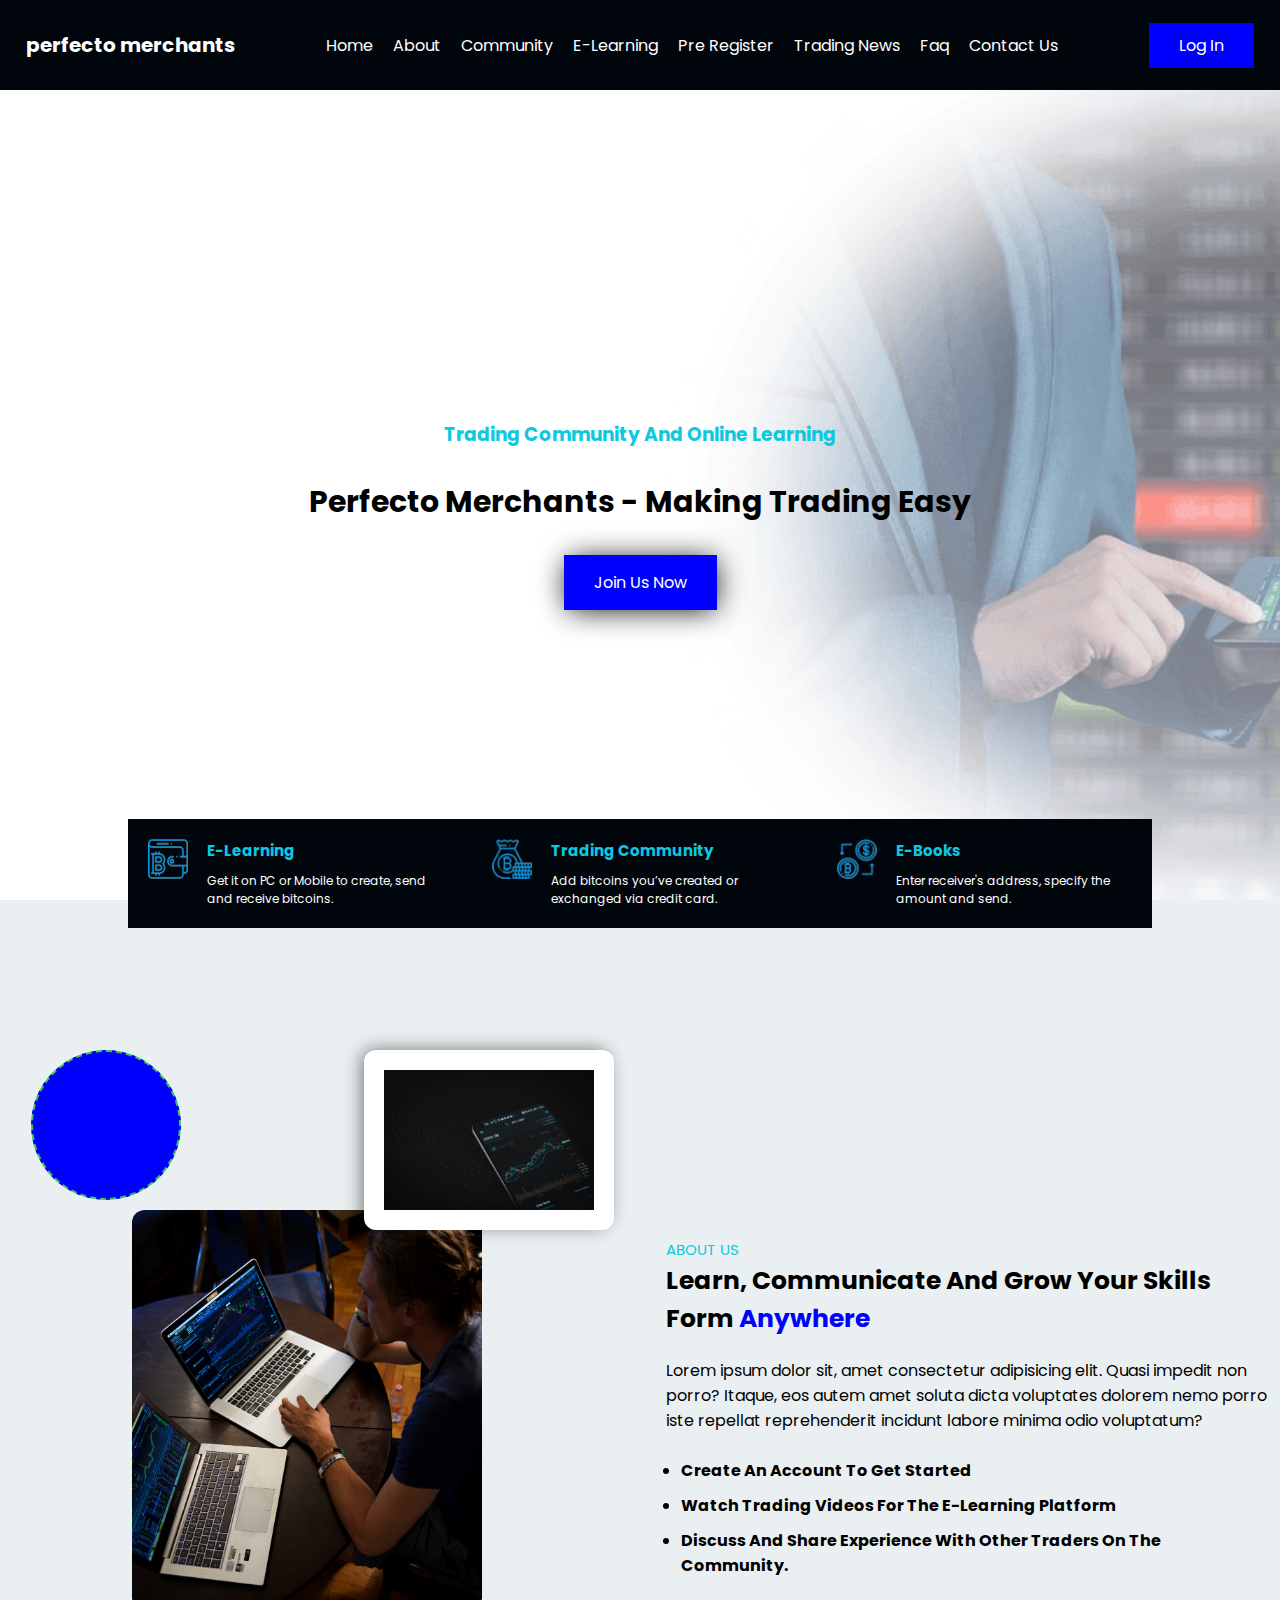
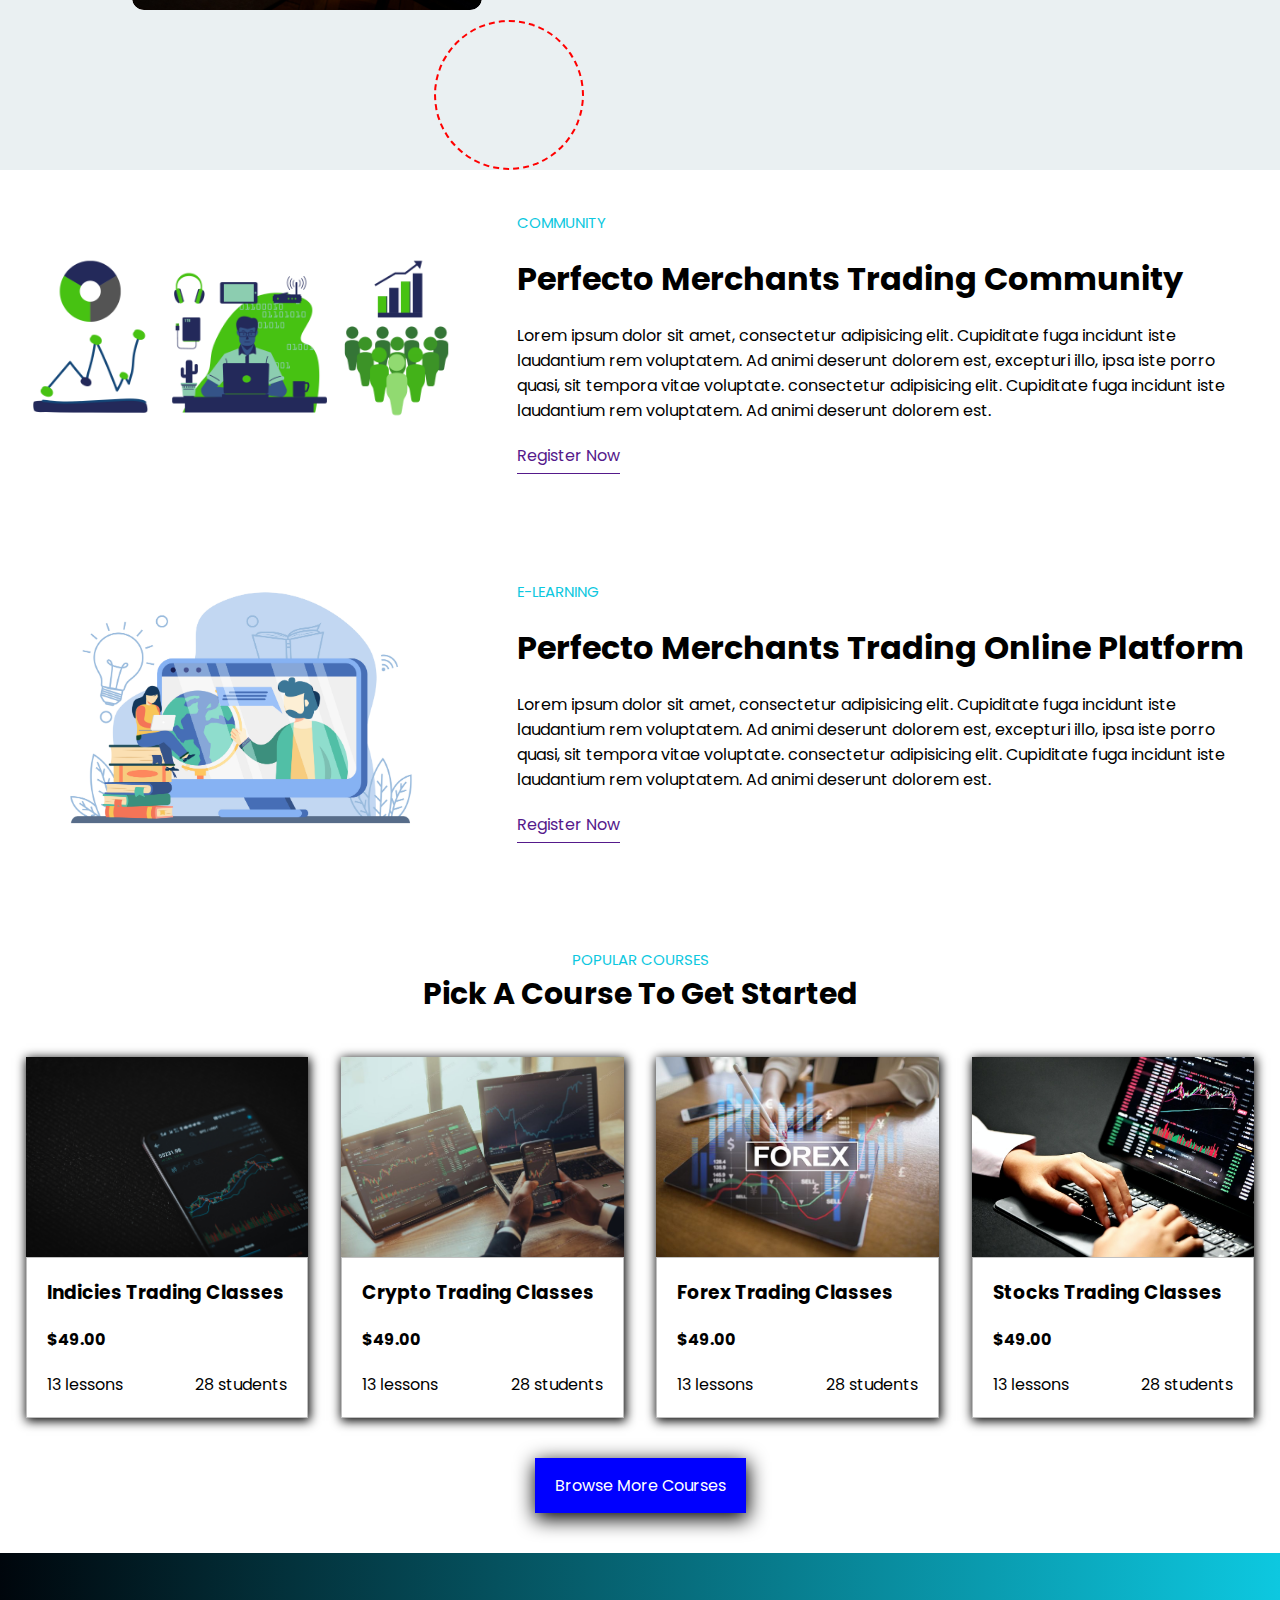
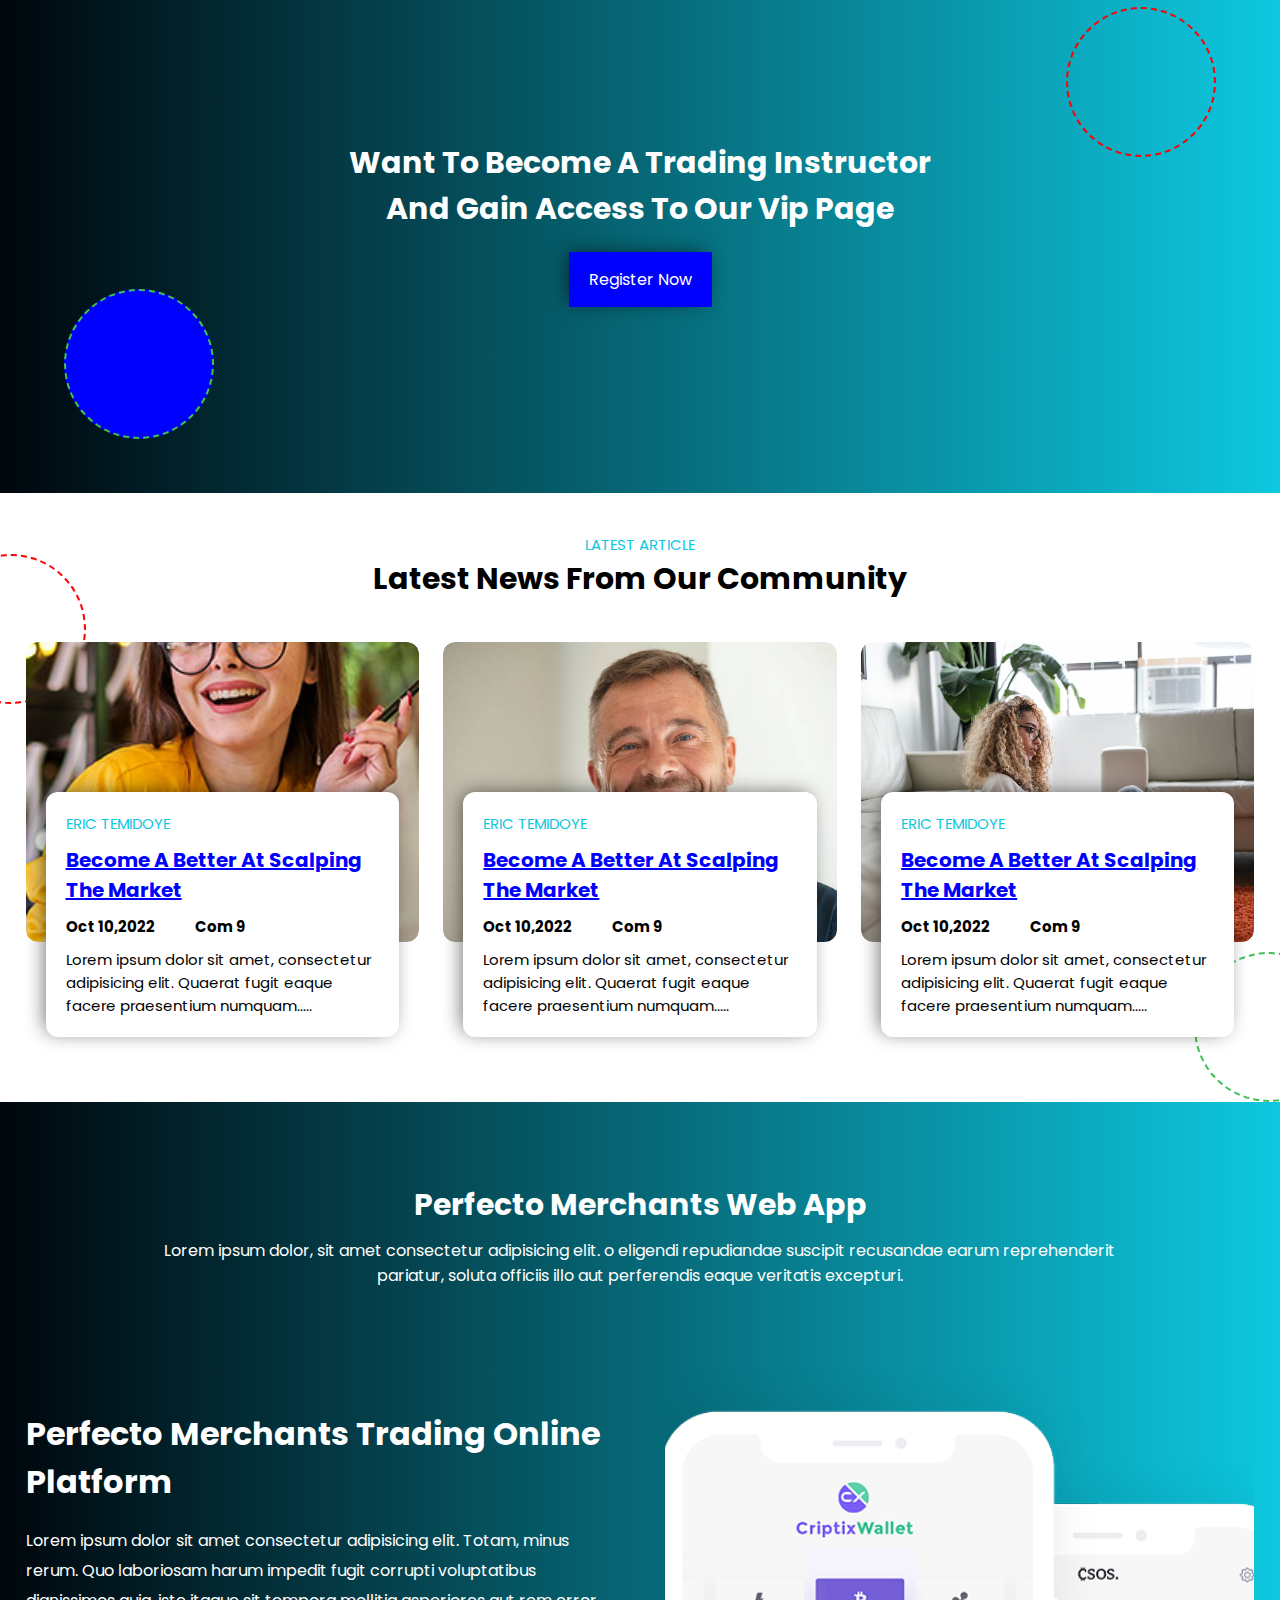
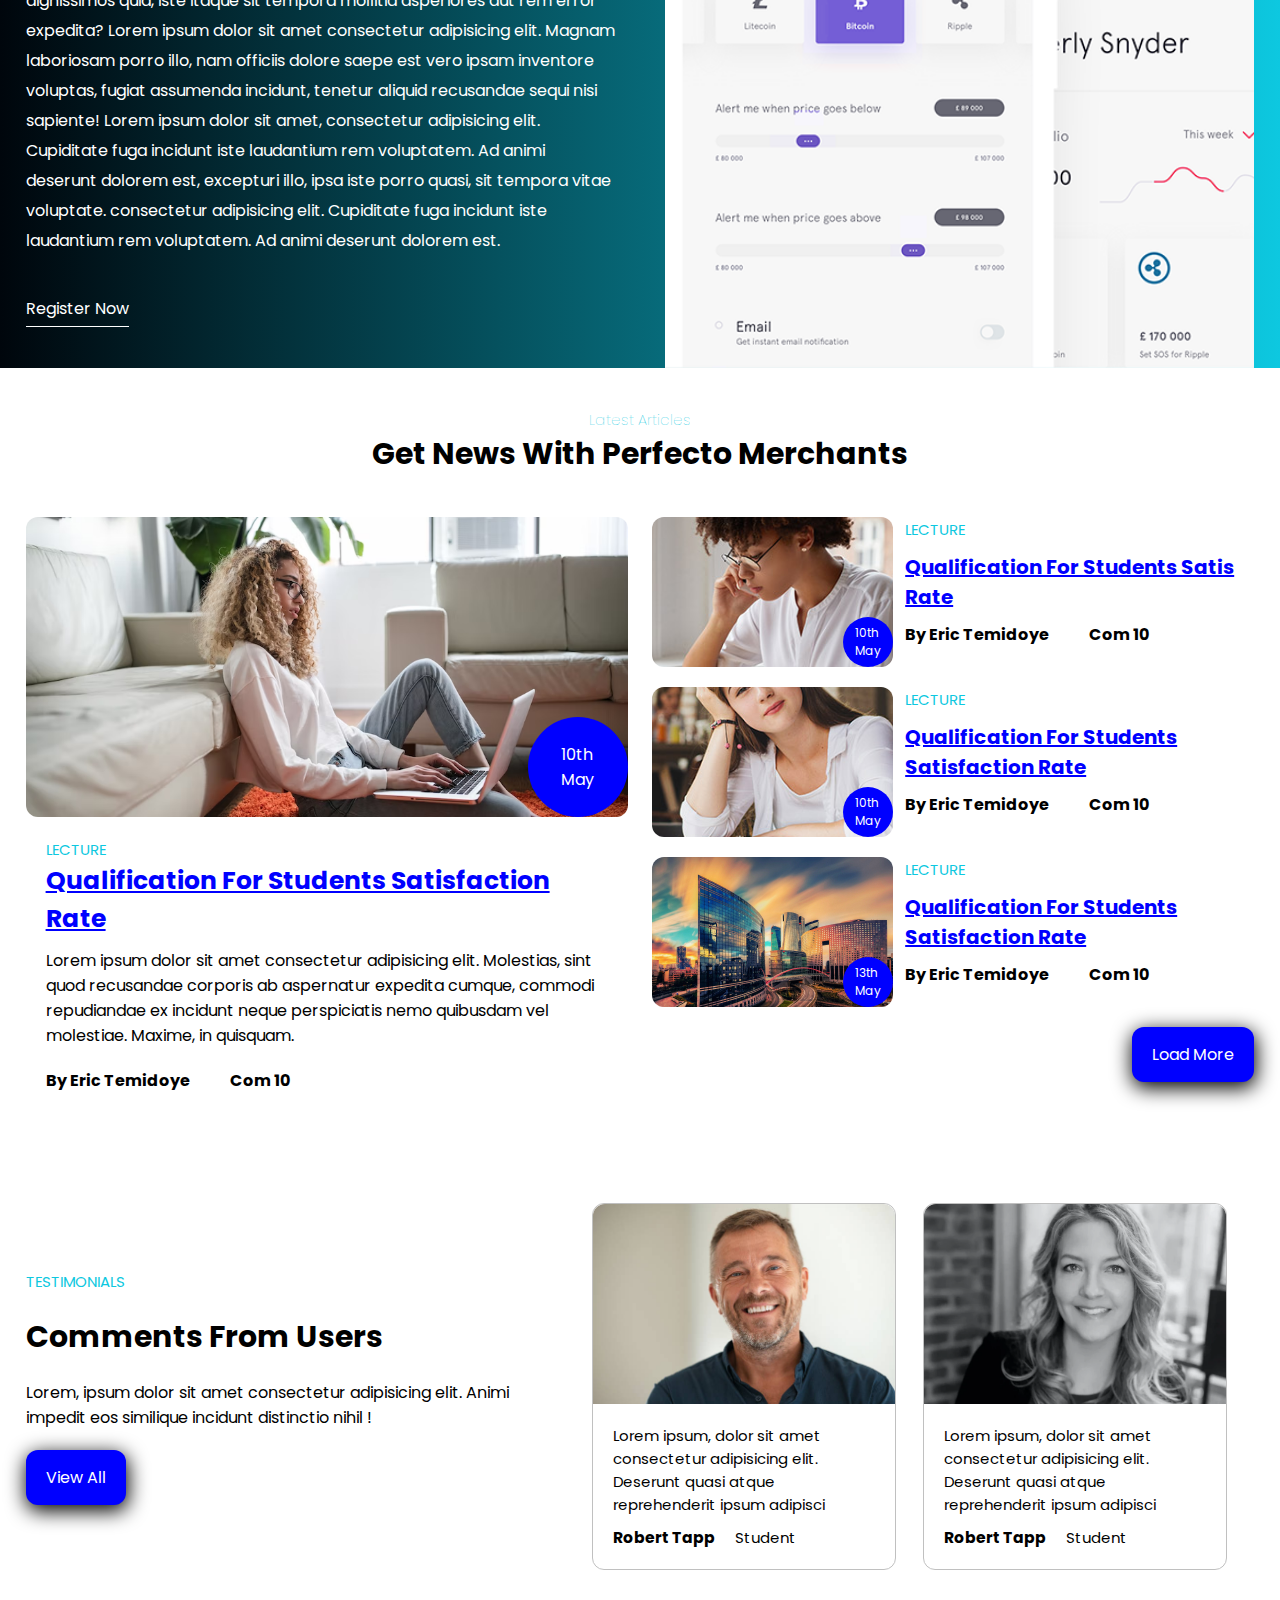
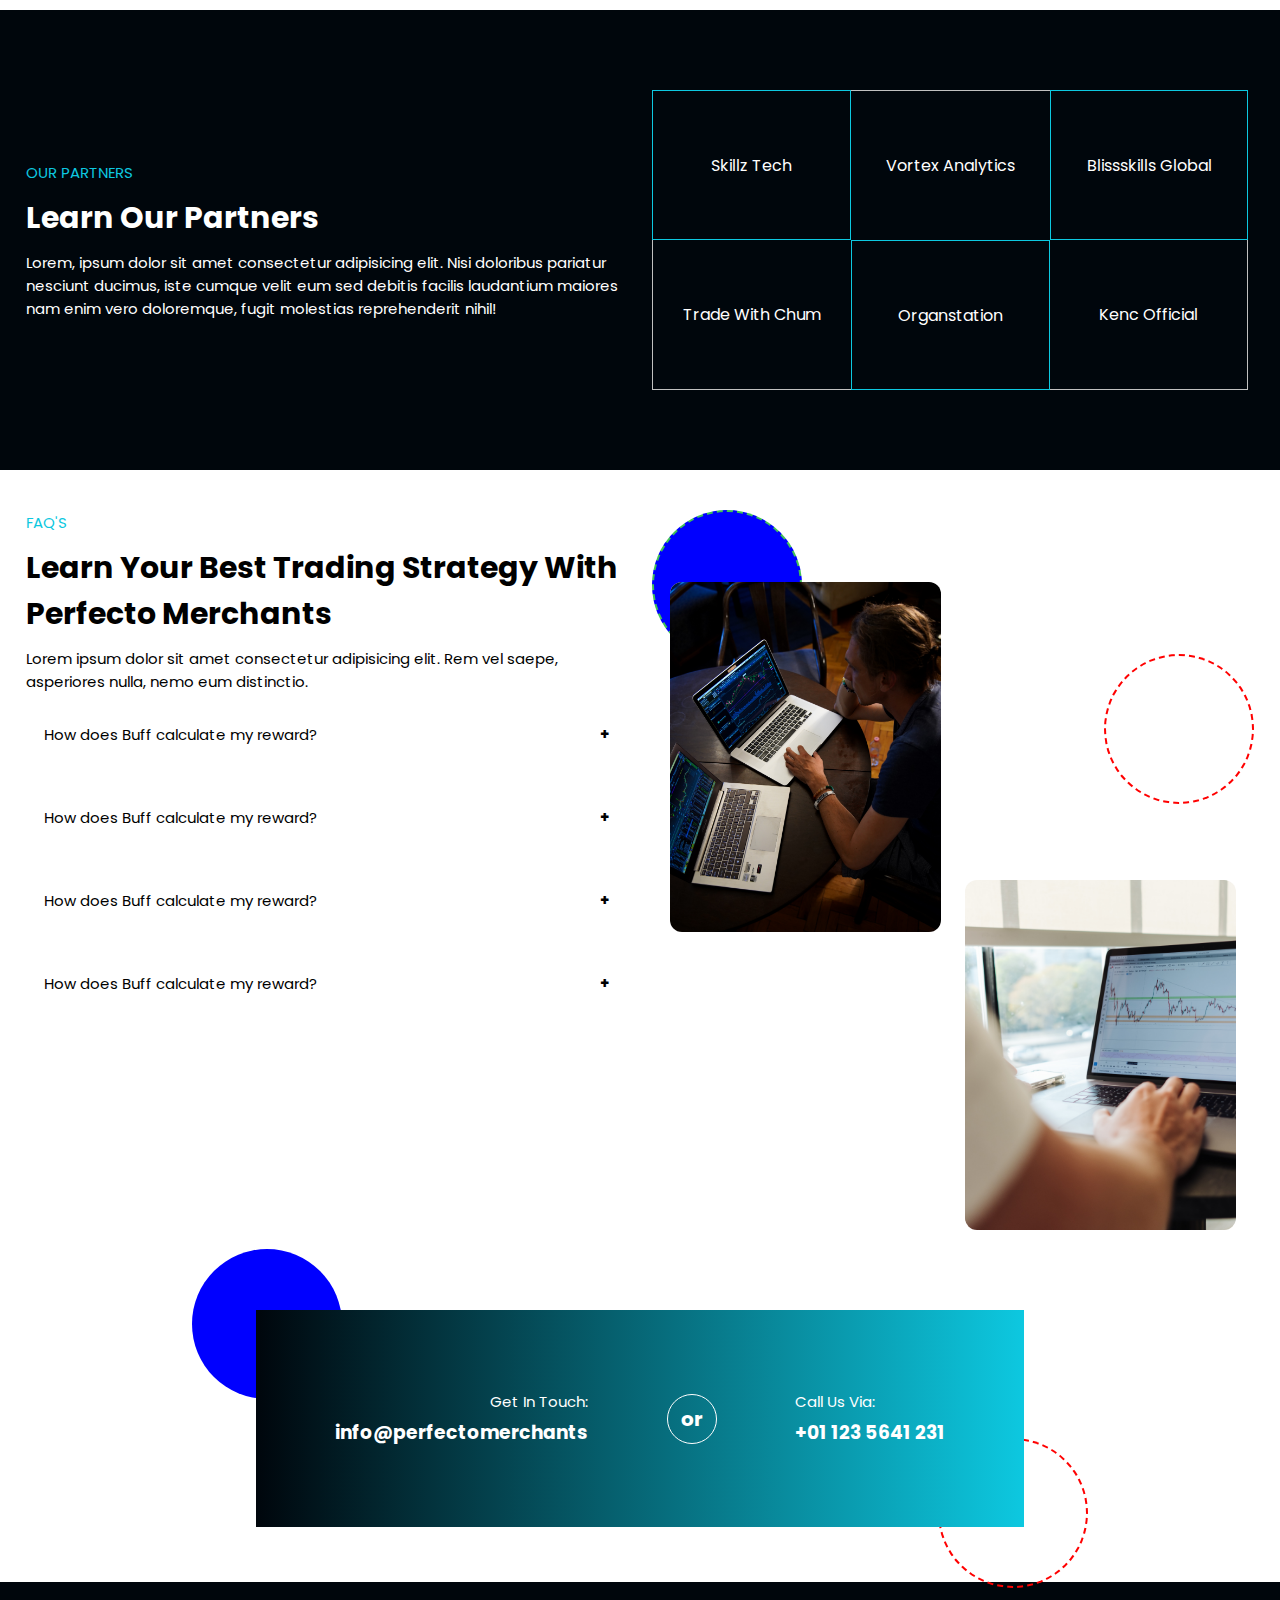
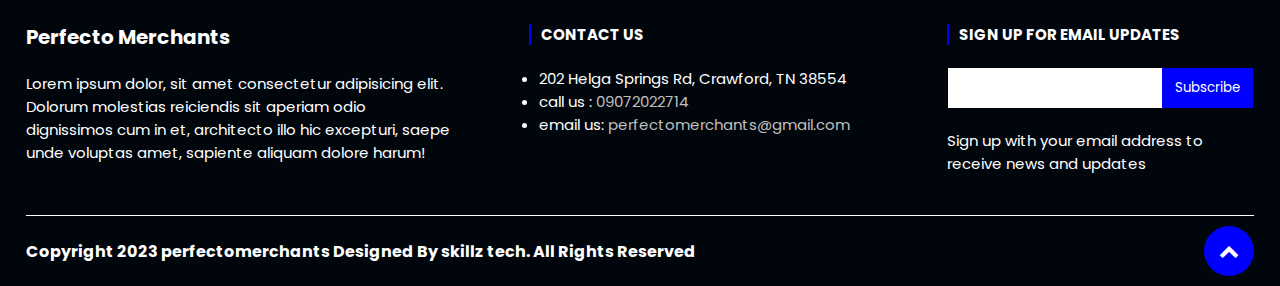
<file: index.html>
<!DOCTYPE html>
<html lang="en">
<head>
    <meta charset="UTF-8">
    <meta http-equiv="X-UA-Compatible" content="IE=edge">
    <meta name="viewport" content="width=device-width, initial-scale=1.0">
    <title>perfecto merchants/</title>
    <link rel="stylesheet" href="https://cdnjs.cloudflare.com/ajax/libs/font-awesome/4.7.0/css/font-awesome.min.css">
    <link rel="stylesheet" href="index.css">
    <link rel="stylesheet" href="responsiveness.css">
    <script src="https://ajax.googleapis.com/ajax/libs/jquery/3.3.1/jquery.min.js"></script>
    <script>
        $(document).ready(function(){
          // Add smooth scrolling to all links
          $("a").on('click', function(event) {
        
            // Make sure this.hash has a value before overriding default behavior
            if (this.hash !== "") {
              // Prevent default anchor click behavior
              event.preventDefault();
        
              // Store hash
              var hash = this.hash;
        
              // Using jQuery's animate() method to add smooth page scroll
              // The optional number (800) specifies the number of milliseconds it takes to scroll to the specified area
              $('html, body').animate({
                scrollTop: $(hash).offset().top
              }, 1000, function(){
           
                // Add hash (#) to URL when done scrolling (default click behavior)
                window.location.hash = hash;
              });
            } // End if
          }); 
        });
    </script>
</head>
<body>
    <header>
        <h1>perfecto merchants</h1>
        <ul>
            <li><a href="#top">home</a></li>
            <li><a href="#about">about</a></li>
            <li><a href="#community">community</a></li>
            <li><a href="#e_learning">e-learning</a></li>
            <li><a href="#register">pre register</a></li>
            <li><a href="#news">trading news</a></li>
            <li><a href="#faq">faq</a></li>
            <li><a href="#contact">contact us</a></li>
        </ul>
        <div>
            <a href="">log in</a>
        </div>
    </header>
    <section id="top">
        <div class="home_first_page">
            <div class="content">
                <h3>trading community and online learning </h3>
                <h2>
                    perfecto merchants - making trading easy
                </h2>
                <a href="">
                    join us now
                </a>
            </div>
            <div class="footer">
                <div>
                    <span class="img">
                        <img src="/img/download-bitcoin.png" alt="">
                    </span>
                    <span class="text">
                        <h1>
                            E-learning
                        </h1>
                        <p>
                            Get it on PC or Mobile to create, send and receive bitcoins.
                        </p>
                    </span>
                </div>
                <div>
                    <span class="img">
                        <img src="/img/add-bitcoins.png" alt="">
                    </span>
                    <span class="text">
                        <h1>
                            trading community
                        </h1>
                        <p>
                            Add bitcoins you’ve created or exchanged via credit card.
                        </p>
                    </span>
                </div>
                <div>
                    <span class="img">
                        <img src="/img/buy-sell-bitcoins.png" alt="">
                    </span>
                    <span class="text">
                        <h1>
                            e-books
                        </h1>
                        <p>
                            Enter receiver's address, specify the amount and send.
                        </p>
                    </span>
                </div>
            </div>
        </div>
        <div class="home_second_page" id="about">
            <div class="left">
                <div class="abstract">
                    <div></div>
                    <div>
                        <img src="/img/img2.jpg" alt="">
                    </div>
                    <div></div>
                </div>
                <div class="image">
                    <img src="/img/img3.jpg" alt="">
                </div>
            </div>
            <div class="right">
                <small>about us</small>
                <h1>learn, communicate and grow your skills form <span>anywhere</span></h1>
                <p>
                    Lorem ipsum dolor sit, amet consectetur adipisicing elit. Quasi impedit non porro? Itaque, eos autem amet soluta dicta voluptates dolorem nemo porro iste repellat reprehenderit incidunt labore minima odio voluptatum?
                </p>
                <ul>
                    <li>create an account to get started</li>
                    <li>watch trading videos for the e-learning platform</li>
                    <li>discuss and share experience with other traders on the community.</li>
                </ul>
            </div>
        </div>
        <div class="update">
            <!--<div class="our_team">
                <div class="heading">
                    <small>team</small>
                    <h1>our core team </h1>
                </div>
                <div class="content">
                    <div class="content_context">
                        <div class="img">
                            <img src="img/draco.jpeg" alt="">
                        </div>
                        <div class="text">
                            <h1>eric temidoye damilola</h1>
                            <p>ceo</p>
                        </div>
                    </div>
                    <div class="content_context">
                        <div class="img">
                            <img src="/img/ruben.jpeg" alt="">
                        </div>
                        <div class="text">
                            <h1>eric temidoye damilola</h1>
                            <p>ceo</p>
                        </div>
                    </div>
                    <div class="content_context">
                        <div class="img">
                            <img src="img/team6.jpg" alt="">
                        </div>
                        <div class="text">
                            <h1>eric temidoye damilola</h1>
                            <p>ceo</p>
                        </div>
                    </div>
                    <div class="content_context">
                        <div class="img">
                            <img src="img/team7.jpg" alt="">
                        </div>
                        <div class="text">
                            <h1>Ibatt Othniel-Onyx</h1>
                            <p>Software Engineer</p>
                        </div>
                    </div>
                </div>
            </div> -->
            <div class="community" id="community">
                <div class="left">
                    <img src="img/community.png" alt="image" srcset="">
                </div>
                <div class="right">
                    <small>COMMUNITY</small>
                    <h1>perfecto merchants trading community</h1>
                    <p>
                        Lorem ipsum dolor sit amet, consectetur adipisicing elit. Cupiditate fuga incidunt iste laudantium rem voluptatem. Ad animi deserunt dolorem est, excepturi illo, ipsa iste porro quasi, sit tempora vitae voluptate. consectetur adipisicing elit. 
                        Cupiditate fuga incidunt iste laudantium rem voluptatem. Ad animi deserunt dolorem est.
                    </p>
                    <a href="">register now</a>
                </div>
            </div>
            <div class="e_learning" id="e_learning">
                <div class="left">
                    <img src="img/e-learning.jpg" alt="image" srcset="">
                </div>
                <div class="right">
                    <small>E-LEARNING</small>
                    <h1>perfecto merchants trading online platform</h1>
                    <p>
                        Lorem ipsum dolor sit amet, consectetur adipisicing elit. Cupiditate fuga incidunt iste laudantium rem voluptatem. Ad animi deserunt dolorem est, excepturi illo, ipsa iste porro quasi, sit tempora vitae voluptate. consectetur adipisicing elit. 
                        Cupiditate fuga incidunt iste laudantium rem voluptatem. Ad animi deserunt dolorem est.
                    </p>
                    <a href="">register now</a>
                </div>
            </div>
        </div>
        <div class="home_third_page">
            <small>popular courses</small>
            <h1>pick a course to get started</h1>
            <div class="flex">
                <div class="courses">
                    <a href="">
                        <div class="image">
                            <img src="/img/img2.jpg" alt="">
                        </div>
                        <div class="content">
                            <h3>indicies trading classes</h3>
                            <h4>$49.00</h4>
                            <div class="content_flex">
                                <div>
                                    <p>13 lessons</p>
                                </div>
                                <div>
                                    <p>
                                        28 students
                                    </p>
                                </div>
                            </div>
                        </div>
                    </a>
                </div>
                <div class="courses">
                    <a href="">
                        <div class="image">
                            <img src="/img/img8.jpg" alt="">
                        </div>
                        <div class="content">
                            <h3>crypto trading classes</h3>
                            <h4>$49.00</h4>
                            <div class="content_flex">
                                <div>
                                    <p>13 lessons</p>
                                </div>
                                <div>
                                    <p>
                                        28 students
                                    </p>
                                </div>
                            </div>
                        </div>
                    </a>
                </div>
                <div class="courses">
                    <a href="">
                        <div class="image">
                            <img src="/img/img7.jpg" alt="">
                        </div>
                        <div class="content">
                            <h3>forex trading classes</h3>
                            <h4>$49.00</h4>
                            <div class="content_flex">
                                <div>
                                    <p>13 lessons</p>
                                </div>
                                <div>
                                    <p>
                                        28 students
                                    </p>
                                </div>
                            </div>
                        </div>
                    </a>
                </div>
                <div class="courses">
                    <a href="">
                        <div class="image">
                            <img src="/img/img1.jpg" alt="">
                        </div>
                        <div class="content">
                            <h3>stocks trading classes</h3>
                            <h4>$49.00</h4>
                            <div class="content_flex">
                                <div>
                                    <p>13 lessons</p>
                                </div>
                                <div>
                                    <p>
                                        28 students
                                    </p>
                                </div>
                            </div>
                        </div>
                    </a>
                </div>
            </div>
            <div class="link">
                <a href="">browse more courses</a>
            </div>
        </div>
        <!-- <div class="home_fourth_page">
            <small>instructors</small>
            <h1>course instructors</h1>
            <div class="flex">
                <div class="instructors">
                    <div class="image">
                        <img src="/img/draco.jpeg" alt="">
                    </div>
                    <div class="content">
                        <h3>eric temidoye</h3>
                        <p>crypto trader</p>
                        <p>Consectetur adipisicing elit, sed do eius mod tempor incididunt</p>
                    </div>
                </div>
                <div class="instructors">
                    <div class="image">
                        <img src="/img/team5.jpg" alt="">
                    </div>
                    <div class="content">
                        <h3>eric temidoye</h3>
                        <p>crypto trader</p>
                        <p>Consectetur adipisicing elit, sed do eius mod tempor incididunt</p>
                    </div>
                </div>
                <div class="instructors">
                    <div class="image">
                        <img src="/img/team7.jpg" alt="">
                    </div>
                    <div class="content">
                        <h3>eric temidoye</h3>
                        <p>crypto trader</p>
                        <p>Consectetur adipisicing elit, sed do eius mod tempor incididunt</p>
                    </div>
                </div>
            </div>
        </div> -->
        <div class="home_fifth_page">
            <div class="abstract">
                <div></div>
                <div></div>
            </div>
            <div class="content">
                <h1>want to become a trading instructor and gain access to our vip page</h1>
                <a href="">register now</a>
            </div>
        </div>
        <div class="update">
            <div class="e_books">
                
            </div>
        </div>
        <div class="home_sixth_page">
            <div class="abstract">
                <div></div>
                <div></div>
            </div>
            <div class="content">
                <small>latest article</small>
                <h1>latest news from our community</h1>
                <div class="flex">
                    <div class="blog_news">
                        <div class="image">
                            <img src="/img/faq-05.jpg" alt="">
                        </div>
                        <div class="content_context">
                            <small>eric temidoye</small>
                            <h3>
                                <a href="">become a better at scalping the market</a>
                            </h3>
                            <div class="content_flex">
                                <p>oct 10,2022</p>
                                <p>com 9</p>
                            </div>
                            <p>Lorem ipsum dolor sit amet, consectetur adipisicing elit. Quaerat fugit eaque facere praesentium numquam.....</p>
                        </div>
                    </div>
                    <div class="blog_news">
                        <div class="image">
                            <img src="/img/team15.jpg" alt="">
                        </div>
                        <div class="content_context">
                            <small>eric temidoye</small>
                            <h3>
                                <a href="">become a better at scalping the market</a>
                            </h3>
                            <div class="content_flex">
                                <p>oct 10,2022</p>
                                <p>com 9</p>
                            </div>
                            <p>Lorem ipsum dolor sit amet, consectetur adipisicing elit. Quaerat fugit eaque facere praesentium numquam.....</p>
                        </div>
                    </div>
                    <div class="blog_news">
                        <div class="image">
                            <img src="/img/help.avif" alt="">
                        </div>
                        <div class="content_context">
                            <small>eric temidoye</small>
                            <h3>
                                <a href="">become a better at scalping the market</a>
                            </h3>
                            <div class="content_flex">
                                <p>oct 10,2022</p>
                                <p>com 9</p>
                            </div>
                            <p>Lorem ipsum dolor sit amet, consectetur adipisicing elit. Quaerat fugit eaque facere praesentium numquam.....</p>
                        </div>
                    </div>
                </div>
            </div>
        </div>
        <div class="update">
            <div class="register" id="register">
                <div class="heading">
                    <h1>perfecto merchants web app</h1>
                    <p>Lorem ipsum dolor, sit amet consectetur adipisicing elit. o eligendi repudiandae suscipit recusandae earum reprehenderit pariatur, soluta officiis illo aut perferendis eaque veritatis excepturi.</p>
                </div>
                <div class="content">
                    <div class="left">
                        <h1>perfecto merchants trading online platform</h1>
                        <p>
                            Lorem ipsum dolor sit amet consectetur adipisicing elit. Totam, minus rerum. Quo laboriosam harum impedit fugit corrupti voluptatibus dignissimos quia, iste itaque sit tempora mollitia asperiores aut rem error expedita?
                            Lorem ipsum dolor sit amet consectetur adipisicing elit. Magnam laboriosam porro illo, nam officiis dolore saepe est vero ipsam inventore voluptas, fugiat assumenda incidunt, tenetur aliquid recusandae sequi nisi sapiente!
                            Lorem ipsum dolor sit amet, consectetur adipisicing elit. Cupiditate fuga incidunt iste laudantium rem voluptatem. Ad animi deserunt dolorem est, excepturi illo, ipsa iste porro quasi, sit tempora vitae voluptate. consectetur adipisicing elit. 
                            Cupiditate fuga incidunt iste laudantium rem voluptatem. Ad animi deserunt dolorem est.
                        </p>
                        <a href="">register now</a>
                    </div>
                    <div class="right">
                        <img src="img/appimg.png" alt="">
                    </div>
                </div>
            </div>
        </div>
        <div class="home_seventh_page" id="news">
            <small> 
                <h1>latest articles</h1>
            </small>
            <h1>get news with perfecto merchants</h1>
            <div class="flex">
                <div class="left">
                    <div class="image">
                        <img src="/img/help.avif" alt="">
                        <div class="abstract">
                            10th
                            <br>
                            may
                        </div>
                    </div>
                    <div class="content">
                        <small>lecture</small>
                        <h3>
                            <a href="">qualification for students satisfaction rate</a>
                        </h3>
                        <p>Lorem ipsum dolor sit amet consectetur adipisicing elit. Molestias, sint quod recusandae corporis ab aspernatur expedita cumque, commodi repudiandae ex incidunt neque perspiciatis nemo quibusdam vel molestiae. Maxime, in quisquam.</p>
                        <div class="content_flex">
                            <p>by eric temidoye</p>
                            <p>com 10</p>
                        </div>
                    </div>
                </div>
                <div class="right">
                    <div class="news">
                        <div class="image">
                            <img src="/img/faq-06.jpg" alt="">
                            <div class="abstract">
                                10th
                                <br>
                                may
                            </div>
                        </div>
                        <div class="content">
                            <small>lecture</small>
                            <h3>
                                <a href="">qualification for students satis rate</a>
                            </h3>
                            <div class="content_flex">
                                <p>by eric temidoye</p>
                                <p>com 10</p>
                            </div>
                        </div>
                    </div>
                    <div class="news">
                        <div class="image">
                            <img src="/img/image2.jpg" alt="">
                            <div class="abstract">
                                10th
                                <br>
                                may
                            </div>
                        </div>
                        <div class="content">
                            <small>lecture</small>
                            <h3>
                                <a href="">qualification for students satisfaction rate</a>
                            </h3>
                            <div class="content_flex">
                                <p>by eric temidoye</p>
                                <p>com 10</p>
                            </div>
                        </div>
                    </div>
                    <div class="news">
                        <div class="image">
                            <img src="/img/ab.jpg" alt="">
                            <div class="abstract">
                                13th
                                <br>
                                may
                            </div>
                        </div>
                        <div class="content">
                            <small>lecture</small>
                            <h3>
                                <a href="">qualification for students satisfaction rate</a>
                            </h3>
                            <div class="content_flex">
                                <p>by eric temidoye</p>
                                <p>com 10</p>
                            </div>
                        </div>
                    </div>
                    <div class="link">
                        <a href="">load more</a>
                    </div>
                </div>
            </div>
        </div>
        <div class="home_eight_page">
            <div class="left">
                <small>testimonials</small>
                <h1>comments from users </h1>
                <p>
                    Lorem, ipsum dolor sit amet consectetur adipisicing elit. Animi impedit eos similique incidunt distinctio nihil !
                </p>
                <div class="link">
                    <a href="">view all</a>
                </div>
            </div>
            <div class="right">
                <div class="content">
                    <div class="image">
                        <img src="/img/team15.jpg" alt="">
                        <div class="abstract"></div>
                    </div>
                    <div class="content_context">
                        <p>
                            Lorem ipsum, dolor sit amet consectetur adipisicing elit. Deserunt quasi atque reprehenderit ipsum adipisci 
                        </p>
                        <small>
                            <h3>robert tapp</h3>
                            <p>student</p>
                        </small>
                    </div>
                </div>
                <div class="content">
                    <div class="image">
                        <img src="/img/team3.webp" alt="">
                        <div class="abstract"></div>
                    </div>
                    <div class="content_context">
                        <p>
                            Lorem ipsum, dolor sit amet consectetur adipisicing elit. Deserunt quasi atque reprehenderit ipsum adipisci 
                        </p>
                        <small>
                            <h3>robert tapp</h3>
                            <p>student</p>
                        </small>
                    </div>
                </div>
                <div class="content">
                    <div class="image">
                        <img src="/img/team2.jpg" alt="">
                        <div class="abstract"></div>
                    </div>
                    <div class="content_context">
                        <p>
                            Lorem ipsum, dolor sit amet consectetur adipisicing elit. Deserunt quasi atque reprehenderit ipsum adipisci 
                        </p>
                        <small>
                            <h3>robert tapp</h3>
                            <p>student</p>
                        </small>
                    </div>
                </div>
                <div class="content">
                    <div class="image">
                        <img src="/img/team1.webp" alt="">
                        <div class="abstract"></div>
                    </div>
                    <div class="content_context">
                        <p>
                            Lorem ipsum, dolor sit amet consectetur adipisicing elit. Deserunt quasi atque reprehenderit ipsum adipisci 
                        </p>
                        <small>
                            <h3>robert tapp</h3>
                            <p>student</p>
                        </small>
                    </div>
                </div> 
            </div>
        </div>
        <div class="home_ninth_page">
            <div class="left">
                <small>our partners</small>
                <h1>learn our partners</h1>
                <p>
                    Lorem, ipsum dolor sit amet consectetur adipisicing elit. Nisi doloribus pariatur nesciunt ducimus, iste cumque velit eum sed debitis facilis laudantium maiores nam enim vero doloremque, fugit molestias reprehenderit nihil!
                </p>
            </div>
            <div class="right">
                <div>skillz tech</div>
                <div>vortex analytics</div>
                <div>blissskills global</div>
                <div>trade with chum</div>
                <div>organstation</div>
                <div>kenc official</div>
            </div>
        </div>
        <div class="home_tenth_page" id="faq">
            <div class="left">
                <small>faq's</small>
                <h1>Learn Your Best trading strategy with perfecto merchants</h1>
                <p>Lorem ipsum dolor sit amet consectetur adipisicing elit. Rem vel saepe, asperiores nulla, nemo eum distinctio.</p>
                <button class="accordion">How does Buff calculate my reward?</button>
                <div class="panel">
                    <p>
                         Well, this is our secret sauce. We have our AI-based algorithm that collects data,
                        calculates statistical probabilities, and generates the reward allocation accordingly. 
                        Essentially, the logic here is to have the rewards based on in-game achievements.
                        For example, the better your KDA ratio in League of Legends, 
                        the more BUFF coins you will earn. On top of that, victories or defeats in team matches will influence your rewards.
                    </p>
                </div>
                <button class="accordion">How does Buff calculate my reward?</button>
                <div class="panel">
                    <p>
                         Well, this is our secret sauce. We have our AI-based algorithm that collects data,
                        calculates statistical probabilities, and generates the reward allocation accordingly. 
                        Essentially, the logic here is to have the rewards based on in-game achievements.
                        For example, the better your KDA ratio in League of Legends, 
                        the more BUFF coins you will earn. On top of that, victories or defeats in team matches will influence your rewards.
                    </p>
                </div>
                <button class="accordion">How does Buff calculate my reward?</button>
                <div class="panel">
                    <p>
                         Well, this is our secret sauce. We have our AI-based algorithm that collects data,
                        calculates statistical probabilities, and generates the reward allocation accordingly. 
                        Essentially, the logic here is to have the rewards based on in-game achievements.
                        For example, the better your KDA ratio in League of Legends, 
                        the more BUFF coins you will earn. On top of that, victories or defeats in team matches will influence your rewards.
                    </p>
                </div>
                <button class="accordion">How does Buff calculate my reward?</button>
                <div class="panel">
                    <p>
                         Well, this is our secret sauce. We have our AI-based algorithm that collects data,
                        calculates statistical probabilities, and generates the reward allocation accordingly. 
                        Essentially, the logic here is to have the rewards based on in-game achievements.
                        For example, the better your KDA ratio in League of Legends, 
                        the more BUFF coins you will earn. On top of that, victories or defeats in team matches will influence your rewards.
                    </p>
                </div>
            </div>
            <div class="right">
                <div>
                    <img src="/img/img3.jpg" alt="" srcset="">
                </div>
                <div>
                    <img src="/img/img4.jpg" alt="">
                </div>
                <div></div>
                <div></div>
            </div>
        </div>
        <div class="home_eleventh_page" id="contact">
            <div class="abstract">
                <div></div>
                <div></div>
            </div>
            <div class="content">
                <div>
                    <p>get in touch:</p>
                    <h3><a href="">info@perfectomerchants</a></h3>
                </div>
                <div>
                    <h4>or</h4>
                </div>
                <div>
                    <p>call us via:</p>
                    <h3><a href="">+01 123 5641 231</a></h3>
                </div>
            </div>
        </div>
    </section>
    <footer>
        <div class="flex">
            <div>
                <h1>perfecto merchants</h1>
                <p>Lorem ipsum dolor, sit amet consectetur adipisicing elit. Dolorum molestias reiciendis sit aperiam odio dignissimos cum in et, architecto illo hic excepturi, saepe unde voluptas amet, sapiente aliquam dolore harum!</p>
            </div>
            <div>
                <small>contact us</small>
                <ul>
                    <li>202 Helga Springs Rd, Crawford, TN 38554</li>
                    <li>call us : <a href="">09072022714</a></li>
                    <li>email us: <a href="">perfectomerchants@gmail.com</a></li>
                </ul>
            </div>
            <div>
                <small>sign up for email updates</small>
                <form action="">
                    <input type="text"><button>subscribe</button>
                </form>
                <p>Sign up with your email address to receive news and updates</p>
            </div>
        </div>
        <div class="flex_end">
            <h4>Copyright 2023 perfectomerchants Designed By skillz tech. All Rights Reserved</h4>
            <a href="#top">
                <i class="fa fa-chevron-up" aria-hidden="true"></i>
            </a>
        </div>
    </footer>
    <script src="index.js"></script>
</body>
</html>
</file>
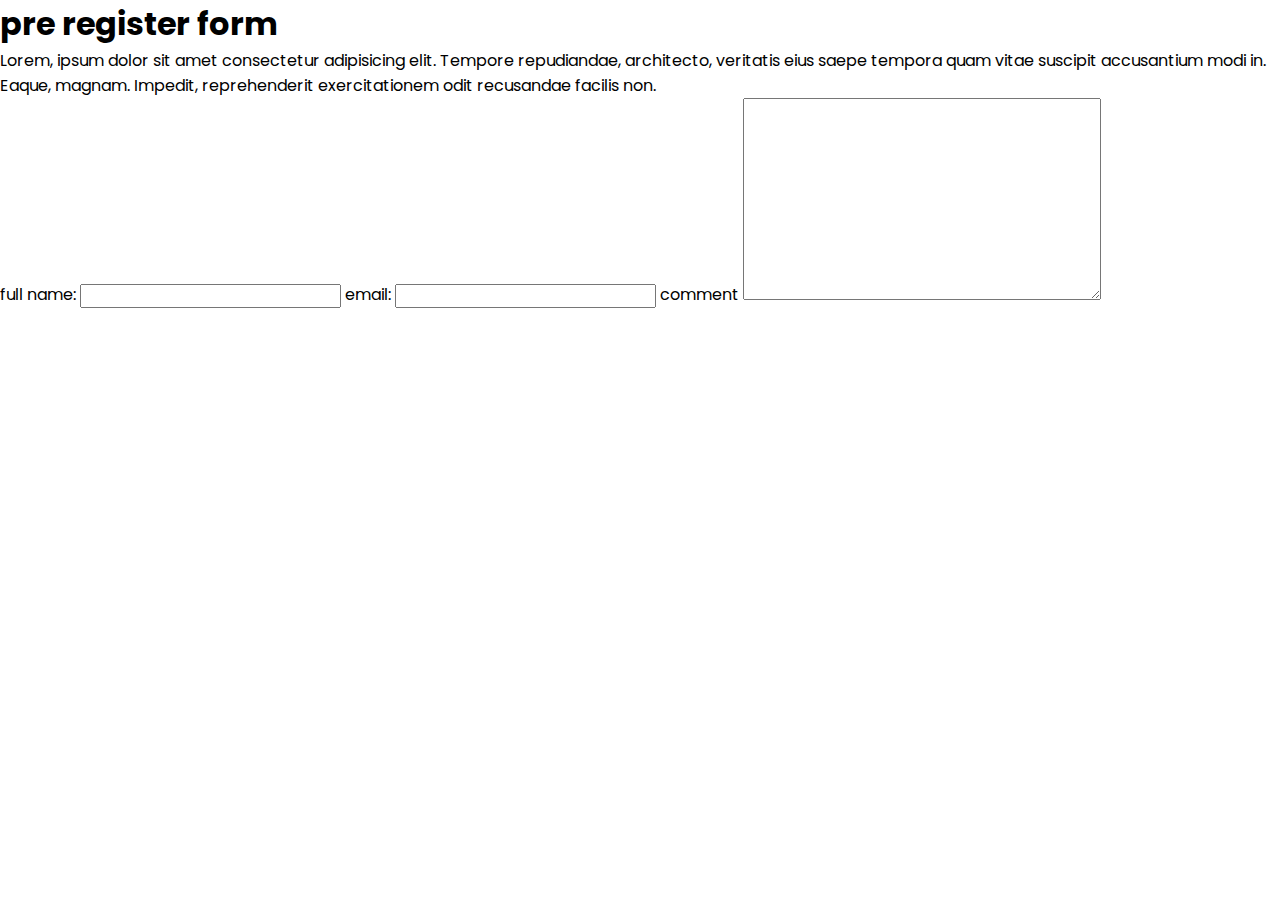
<file: form.html>
<!DOCTYPE html>
<html lang="en">
<head>
    <meta charset="UTF-8">
    <meta http-equiv="X-UA-Compatible" content="IE=edge">
    <meta name="viewport" content="width=device-width, initial-scale=1.0">
    <title>Document</title>
    <link rel="stylesheet" href="index.css">
    <link rel="stylesheet" href="responsiveness.css">
</head>
<body>
    <h1>pre register form</h1>
    <p>Lorem, ipsum dolor sit amet consectetur adipisicing elit. Tempore repudiandae, architecto, veritatis eius saepe tempora quam vitae suscipit accusantium modi in. Eaque, magnam. Impedit, reprehenderit exercitationem odit recusandae facilis non.</p>
    <form action="">
        <label for="name">full name:</label>
        <input type="text" name="name" id="name" required>
        <label for="email">email:</label>
        <input type="text" name="email" id="email" required>
        <label for="text">comment</label>
        <textarea name="comment" id="comment" cols="30" rows="10">
            
        </textarea>
    </form>
</body>
</html>
</file>
<file: index.css>
@import url('https://fonts.googleapis.com/css2?family=Montserrat:wght@400;500&family=Poppins&display=swap');
*{
    margin: 0;
    padding: 0;
    box-sizing: border-box;
    font-family: 'Poppins', sans-serif;
}
body{
    overflow-x: hidden;
}
section{
    position: relative;
    top: 10vh;
}
footer{
    padding: 40px 2% 0px;
    margin-top: 65px;
    background-color: #00060c;
    color: white;
}
footer .flex{
    display: flex;
    justify-content: space-between;
}
footer .flex div:nth-child(1){
    width: 35%;
}
footer .flex div:nth-child(1) h1{
    font-size: 20px;
    text-transform: capitalize;
}
footer .flex div:nth-child(1) p{
    padding-top: 20px;
    font-size: 15px;
}
footer .flex div:nth-child(2){
    width: 28%;
}
footer .flex div:nth-child(2) small{
    font-size: 15px;
    font-weight: bold;
    text-transform: uppercase;
    border-left:  2px solid blue;
    padding-left: 10px;
}
footer .flex div:nth-child(2) ul{
    padding: 20px 10px 0px;
}
footer .flex div:nth-child(2) li{
    font-size: 15px;
}
footer .flex div:nth-child(2) a{
    text-decoration: none;
    color: silver;
}
footer .flex div:nth-child(3){
    width: 25%;
}
footer .flex div:nth-child(3) small{
    font-size: 15px;
    font-weight: bold;
    text-transform: uppercase;
    border-left:  2px solid blue;
    padding-left: 10px;
}
footer .flex div:nth-child(3) form{
    margin: 20px 0px;
    width: 100%;
    border: 1px solid black;
}
footer .flex div:nth-child(3) form input{
    width: 70%;
    padding: 10px;
    border: none;
    outline: none;
}
footer .flex div:nth-child(3) form button{
    width: 30%;
    padding: 10px;
    background-color: blue;
    color: white;
    text-transform: capitalize;
    border: none;
}
footer .flex div:nth-child(3) p{
    font-size: 15px;
}
footer .flex_end{
    border-top: 1px solid white;
    margin-top: 40px;
    padding: 10px 0px;
    display: flex;
    align-items: center;
    justify-content: space-between;
}
footer .flex_end a{
    display: block;
    text-decoration: none;
    background-color: blue;
    color: white;
    border-radius: 50%;
    width: 50px;
    height: 50px;
    display: flex;
    justify-content: center;
    align-items: center;
    font-size: 20px;
}
header{
    z-index: 10;
    background-color:#00060c ;
    color: white;
    display: flex;
    align-items: center;
    justify-content: space-between;
    padding: 0px 2%;
    height: 10vh;
    position: fixed;
    width: 100%;
}
header h1{
    font-size: 20px;
}
header ul{
    display: flex;
}
header ul li{
    padding: 0px 10px;
    list-style-type: none;
}
header ul li a{
    text-decoration: none;
    color: white;
    text-transform: capitalize;
}
header div a{
    display: block;
    text-decoration: none;
    background-color: blue;
    color: white;
    padding: 10px 30px;
    text-transform: capitalize;
}
.home_first_page{
    background: linear-gradient(rgba(255, 255, 255, 0), rgba(255, 255, 255, 0.288)),url(/img/image2.png);
    background-position: 640px 0px;
    background-repeat: no-repeat;
    background-size: cover;
    width: 100%;
    height: 90vh;
    padding-top: 40px;
    position: relative;
    display: flex;
    flex-direction: column;
    align-items: center;
    justify-content: center;
}
.home_first_page .content{
    width: 60%;
    display: flex;
    flex-direction: column;
    align-items: center;
    text-align: center;
    text-transform: capitalize;
}
.home_first_page .content h3{
    color: rgb(13, 200, 224);
}
.home_first_page .content h2{
    padding: 30px 0px;
    font-size: 30px;
}
.home_first_page .content a{
    color: white;
    background-color: blue;
    box-shadow: 1px 2px 30px -3px rgba(0,0,0);
    display: block;
    text-decoration: none;
    padding: 15px 30px;
    width: fit-content;
    transition: 0.2s ease;
}
.home_first_page .content a:hover{
    box-shadow: 1px 1px 20px 1px rgb(0, 0, 0);
}
.home_first_page .footer{
    position: absolute;
    width: 80%;
    top: 90%;
    display: flex;
    padding:20px;
    justify-content: space-between;
    align-items: center;
    background-color: #00060c;
}
.home_first_page .footer>div{
    display: flex;
    width: 30%;
    justify-content: space-between;
    color: white;
}
.home_first_page .footer .text{
    width: 80%;
}
.home_first_page .footer .img{
    width: 20%;
}
.home_first_page .footer div h1{
    color:rgb(13, 200, 224) ;
    font-size: 15px;
    padding-bottom: 10px;
    text-transform: capitalize;
}
.home_first_page .footer div p{
    font-size: 12px;
}
.home_first_page .footer img{
    width: 40px;
    height: 40px;
}
.home_second_page{
    padding-top: 150px;
    display: flex;
    background-color: rgba(234,240,242);
    align-items: center;
    justify-content: space-between;
}
.home_second_page .left{
    width: 48%;
    height: 80vh;
    position: relative;
    display: flex;
    align-items: center;
    justify-content: center;
}
.home_second_page .left .abstract>div{
    position: absolute;
}
.home_second_page .left .abstract>div:nth-child(1){
    background-color: blue;
    z-index: 0;
    left: 5%;
    top: 0;
    width: 150px;
    height: 150px;
    border: 2px dashed rgb(64, 192, 87);
    border-radius: 50%;
    animation: center 30s infinite ;
}
@keyframes center {
    0%{
        rotate: 360deg;
    }
}
.home_second_page .left .abstract>div:nth-child(2){
    box-shadow: -4px -2px 19px -3px rgba(0,0,0,0.57);
    background-color: white;
    padding: 20px;
    z-index: 2;
    right: 0;
    top: 0;
    width: 250px;
    height: 180px;
    border-radius: 12px;
    overflow: hidden;
}
.home_second_page .left .abstract>div:nth-child(2) img{
    width: 100%;
    height: 100%;
    object-fit: cover;
    object-position: center;
    transition: 0.5s all ease-in-out;
}
.home_second_page .left .abstract>div:nth-child(2) img:hover{
    transform: scale(2);
}
.home_second_page .left .abstract>div:nth-child(3){
    z-index: 0;
    bottom: 0;
    right: 5%;
    width: 150px;
    height: 150px;
    border: 2px dashed red;
    border-radius: 50%;
    animation: center 30s infinite ;
}
@keyframes center {
    0%{
        rotate: 360deg;
    }
}
.home_second_page .left .image{
    background-color: white;
    z-index: 1;
    width: 350px;
    height: 400px;
    border-radius: 12px;
    overflow: hidden;
}
.home_second_page .left .image img{
    width: 100%;
    height: 100%;
    object-fit: cover;
    object-position: center;
    border-radius: 12px;
    transition: 0.5s all ease-in-out;
}
.home_second_page .left .image img:hover{
    transform: scale(1.2);
}
.home_second_page .right{
    width: 48%;
}
.home_second_page .right small{
    text-transform: uppercase;
    font-size: 15px;
    color:rgb(13, 200, 224) ;
}
.home_second_page .right h1{
    text-transform: capitalize;
    font-size: 25px;
}
.home_second_page .right h1 span{
    color: blue;
}
.home_second_page .right p{
    padding: 20px 0px;
}
.home_second_page .right ul{
    padding: 0px 15px;
}
.home_second_page .right ul li{
    padding: 5px 0px;
    text-transform: capitalize;
    font-weight: bold;
}
.home_third_page{
    padding: 40px 2%;
}
.home_third_page small{
    color:rgb(13, 200, 224) ;
    width: 100%;
    display: flex;
    justify-content: center;
    text-transform: uppercase;
    font-size: 15px;
}
.home_third_page h1{
    text-align: center;
    text-transform: capitalize;
    font-size: 30px;
}
.home_third_page .flex{
    display: flex;
    justify-content: space-between;
    margin-top: 40px;
}
.home_third_page .flex .courses{
    cursor: pointer;
    width: 23%;
    box-shadow: 1px 2px 10px 1px rgb(0, 0, 0);
    transition: 0.5s ease;
}
.home_third_page .flex .courses:hover{
    box-shadow: 1px 1px 5px 1px rgb(0, 0, 0);
}
.home_third_page .flex .courses a{
    text-decoration: none;
    color: black;
}
.home_third_page .flex .courses .image{
    width: 100%;
    height: 200px;
    overflow: hidden;
}
.home_third_page .flex .courses .image img{
    width: 100%;
    height: 100%;
    object-fit: cover;
    object-position: center;
    transition: 0.5s all ease-in-out;
}
.home_third_page .flex .courses .image img:hover{
    transform: scale(1.1);
}
.home_third_page .flex .courses .content{
    padding: 20px;
    border: 1px solid silver;
}
.home_third_page .flex .courses .content h3{
    text-transform: capitalize;
}
.home_third_page .flex .courses .content h4{
    padding: 20px 0px;
}
.home_third_page .flex .courses .content_flex{
    display: flex;
    justify-content: space-between;
}
.home_third_page .link{
    width: 100%;
    display: flex;
    justify-content: center;
    margin-top: 40px;
}
.home_third_page .link a{
    display: block;
    background-color: blue;
    box-shadow: 1px 5px 20px 1px rgb(0, 0, 0);
    color: white;
    text-decoration: none;
    text-transform: capitalize;
    padding: 15px 20px;
    transition: 0.2s ease;
}
.home_third_page .link a:hover{
    box-shadow: 1px 5px 10px 1px rgb(0, 0, 0);
}
/* .home_fourth_page{
    padding: 40px 2%;
}
.home_fourth_page small{
    color:rgb(13, 200, 224) ;
    width: 100%;
    display: flex;
    justify-content: center;
    text-transform: uppercase;
    font-size: 15px;
}
.home_fourth_page h1{
    text-align: center;
    text-transform: capitalize;
    font-size: 30px;
}
.home_fourth_page .flex{
    margin-top: 40px;
    display: flex;
    justify-content: space-between;
    align-items: center;
}
.home_fourth_page .flex .instructors{
    padding: 20px;
    width: 30%;
    border: 1px solid silver;
    border-radius: 12px;
    box-shadow: -4px -2px 10px -3px rgba(0,0,0,0.57);
}
.home_fourth_page .flex .instructors .image{
    height: 300px;
    border-radius: 12px;
}
.home_fourth_page .flex .instructors .image img{
    width: 100%;
    height: 100%;
    object-fit: cover;
    object-position: center;
    border-radius: 12px;
}
.home_fourth_page .flex .instructors .content{
    margin-top: 10px;
    text-align: center;
}
.home_fourth_page .flex .instructors .content h3{
    text-transform: capitalize;
    padding-bottom: 10px;
}
.home_fourth_page .flex .instructors .content p{
    text-transform: capitalize;
    padding: 10px 0px;
} */
.home_fifth_page{
    height: 60vh;
    position: relative;
    background-image: linear-gradient(to right, #00060c 0%, rgb(13, 200, 224) 100%);
    color: white;
    display: flex;
    justify-content: center;
    align-items: center;
}
.home_fifth_page .abstract div{
    position: absolute;
    border-radius: 50%;
    width: 150px;
    height: 150px;
}
.home_fifth_page .abstract div:nth-child(1){
    left: 5%;
    bottom: 10%;
    border: 2px dashed rgb(64, 192, 87);
    background-color: blue;
    animation: center 30s infinite ;
}
@keyframes center {
    0%{
        rotate: -360deg;
    }
}
.home_fifth_page .abstract div:nth-child(2){
    right: 5%;
    top: 10%;
    border: 2px dashed red;
    animation: center 30s infinite ;
}
@keyframes center {
    0%{
        rotate: 360deg;
    }
}
.home_fifth_page .content{
    width: 50%;
    text-align: center;
    display: flex;
    flex-direction: column;
    align-items: center;
}
.home_fifth_page .content h1{
    text-transform: capitalize;
    font-size: 30px;
}
.home_fifth_page .content a{
    display: block;
    text-decoration: none;
    text-transform: capitalize;
    background-color: blue;
    box-shadow: -4px -2px 19px -3px rgba(0,0,0,0.57);
    color: white;
    padding: 15px 20px;
    width: fit-content;
    margin-top: 20px;
}
.home_fifth_page .content a:hover{
    box-shadow: 1px 1px 20px 1px rgb(0, 0, 0);
}
.home_sixth_page{
    padding: 40px 0px 120px;
    position: relative;
    display: flex;
    align-items: center;
    justify-content: center;
}
.home_sixth_page .abstract div{
    z-index: -1;
    position: absolute;
    width: 150px;
    height: 150px;
    border-radius: 50%;
}
.home_sixth_page .abstract div:nth-child(1){
    left: -5%;
    top: 10%;
    border: 2px dashed red;
    animation: center 30s infinite ;
}
@keyframes center {
    0%{
        rotate: 360deg;
    }
}
.home_sixth_page .abstract div:nth-child(2){
    bottom: 0;
    right: -5%;
    border: 2px dashed rgb(64, 192, 87);
    animation: center 30s infinite ;
}
@keyframes center {
    0%{
        rotate: 360deg;
    }
}
.home_sixth_page small{
    width: 100%;
    display: flex;
    justify-content: center;
    text-transform: uppercase;
    font-size: 15px;
    color:rgb(13, 200, 224) ;
}
.home_sixth_page h1{
    text-align: center;
    font-size: 30px;
    text-transform: capitalize;
}
.home_sixth_page .flex{
    width: 96vw;
    display: flex;
    justify-content: space-between;
    align-items: center;
    margin: 40px 0px;
}
.home_sixth_page .flex .blog_news{
    position: relative;
    width: 32%;
}
.home_sixth_page .flex .blog_news .image{
    width: 100%;
    height: 300px;
    border-radius: 12px;
    overflow: hidden;
}
.home_sixth_page .flex .blog_news .image img{
    width: 100%;
    height: 100%;
    object-fit: cover;
    object-position: center;
    border-radius: 12px;
    transition: 0.5s all ease-in-out;
}
.home_sixth_page .flex .blog_news .image img:hover{
    transform: scale(1.2);
}
.home_sixth_page .flex .blog_news .content_context{
    background-color: white;
    top: 50%;
    box-shadow: -4px -2px 19px -3px rgba(0,0,0,0.57);
    border-radius: 12px;
    margin: 0px 20px;
    padding: 20px;
    position: absolute;
    transition: 0.2s ease;
}
.home_sixth_page .flex .blog_news .content_context:hover{
    box-shadow: -4px -2px 30px -3px rgba(0,0,0,0.57);
}
.home_sixth_page .flex .blog_news .content_context small{
    width: fit-content;
    display: block;
    color:rgb(13, 200, 224) ;
}
.home_sixth_page .flex .blog_news .content_context h3 a{
    display: block;
    font-size: 20px;
    text-transform: capitalize;
    padding: 10px 0px;
    color: blue;
}
.home_sixth_page .flex .blog_news .content_context .content_flex{
    display: flex;
    padding-bottom: 10px;
}
.home_sixth_page .flex .blog_news .content_context .content_flex p{
    margin-right: 40px;
    text-transform: capitalize;
    font-weight: bold;
}
.home_sixth_page .flex .blog_news .content_context p{
    font-size: 15px;
}
.home_seventh_page{
    padding: 40px 2%;
}
.home_seventh_page small{
    color:rgb(13, 200, 224) ;
    text-transform: uppercase;
    font-size: 15px;
}
.home_seventh_page small h1{
    text-align: center;
    font-size: 15px;
    font-weight: 100;
}
.home_seventh_page h1{
    text-align: center;
    text-transform: capitalize;
    font-size: 30px;
}
.home_seventh_page .flex{
    margin-top: 40px;
    display: flex;
    justify-content: space-between;
}
.home_seventh_page .flex .left{
    width: 49%;
}
.home_seventh_page .flex .left .image{
    position: relative;
    height: 300px;
    border-radius: 12px;
}
.home_seventh_page .flex .left .image img{
    width: 100%;
    height: 100%;
    object-fit: cover;
    object-position: center;
    border-radius: 12px;
}
.home_seventh_page .flex .left .image .abstract{
    display: flex;
    align-items: center;
    justify-content: center;
    text-transform: capitalize;
    position: absolute;
    width: 100px;
    height: 100px;
    background-color: blue;
    color: white;
    border-radius: 50%;
    right: 0;
    bottom: 0;
}
.home_seventh_page .flex .left .content{
    padding: 20px;
}
.home_seventh_page .flex .left .content h3 a{
    text-transform: capitalize;
    font-size: 25px;
    color: blue;
}
.home_seventh_page .flex .left .content p{
    padding: 10px 0px;
}
.home_seventh_page .flex .left .content_flex{
    display: flex;
}
.home_seventh_page .flex .left .content_flex p{
    margin-right: 40px;
    text-transform: capitalize;
    font-weight: bold;
}
.home_seventh_page .flex .right{
    width: 49%;
}
.home_seventh_page .flex .right .news:nth-child(1){
    display: flex;
    justify-content: space-between;
    margin-bottom: 10px;
    margin-top: 0px;
}
.home_seventh_page .flex .right .news{
    display: flex;
    justify-content: space-between;
    margin: 20px 0px;
}
.home_seventh_page .flex .right .news .image{
    position: relative;
    width: 40%;
    height: 150px;
    border-radius: 12px;
}
.home_seventh_page .flex .right .news .image img{
    width: 100%;
    height: 100%;
    object-fit: cover;
    object-position: center;
    border-radius: 12px;
}
.home_seventh_page .flex .right .news .image .abstract{
    position: absolute;
    display: flex;
    align-items: center;
    justify-content: center;
    width: 50px;
    height: 50px;
    background-color: blue;
    color: white;
    border-radius: 50%;
    right: 0;
    bottom: 0;
    text-transform: capitalize;
    font-size: 12px;
}
.home_seventh_page .flex .right .news .content{
    width: 58%;
}
.home_seventh_page .flex .right .news .content h3 a{
    color: blue;
    display: block;
    font-size: 20px;
    text-transform: capitalize;
    padding: 10px 0px;
}
.home_seventh_page .flex .right .news .content_flex{
    display: flex;
}
.home_seventh_page .flex .right .news .content_flex p{
    margin-right: 40px;
    text-transform: capitalize;
    font-weight: bold;
}
.home_seventh_page .flex .right .link{
    display: flex;
    justify-content: flex-end;
}
.home_seventh_page .flex .right .link a{
    display: block;
    background-color: blue;
    border-radius: 12px;
    box-shadow: 1px 5px 20px 1px rgb(0, 0, 0);
    color: white;
    text-decoration: none;
    text-transform: capitalize;
    padding: 15px 20px;
    width: fit-content;
    transition: 0.2s ease;
}
.home_seventh_page .flex .right .link a:hover{
    box-shadow: 1px 5px 10px 1px rgb(0, 0, 0);
}
.home_eight_page{
    padding: 40px 2%;
    display: flex;
    align-items: center;
    justify-content: space-between;
}
.home_eight_page .left{
    width: 40%;
}
.home_eight_page .left small{
    color:rgb(13, 200, 224) ;
    text-transform: uppercase;
    font-size: 15px;
}
.home_eight_page .left h1{
    margin-top: 20px;
    text-transform: capitalize;
    font-size: 30px;
}
.home_eight_page .left p{
    padding: 20px 0px;
}
.home_eight_page .left .link a{
    display: block;
    background-color: blue;
    border-radius: 12px;
    box-shadow: 1px 5px 20px 1px rgb(0, 0, 0);
    color: white;
    text-decoration: none;
    text-transform: capitalize;
    padding: 15px 20px;
    width: fit-content;
    transition: 0.2s ease;
}
.home_eight_page .left .link a:hover{
    box-shadow: 1px 5px 10px 1px rgb(0, 0, 0);
}
.home_eight_page .right{
    cursor: grab;
    width: 55%;
    display: flex;
    overflow-x: auto;
    -ms-overflow-style: none; 
    scrollbar-width: none;  
}
.home_eight_page .right::-webkit-scrollbar{
    display: none;
}
.home_eight_page .right .content{
    min-width: 45%;
    border: 1px solid silver;
    border-radius: 12px;
    margin: 0px 2%;
}
.home_eight_page .right .content .image{
    height: 200px;
}
.home_eight_page .right .content .image img{
    width: 100%;
    height: 100%;
    object-fit: cover;
    object-position: center;
    border-top-right-radius: 12px;
    border-top-left-radius: 12px;
}
.home_eight_page .right .content_context{
    padding: 20px;
}
.home_eight_page .right .content_context p{
    font-size: 15px;
}
.home_eight_page .right .content_context small{
    display: flex;
    text-transform: capitalize;
    margin-top: 10px;
}
.home_eight_page .right .content_context small h3{
    padding-right: 20px;
}
.home_ninth_page{
    padding: 80px 2%;
    display: flex;
    align-items: center;
    justify-content: space-between;
    background-color: #00060c;
    color: white;
}
.home_ninth_page .left{
    width: 49%;
}
.home_ninth_page .left small{
    color:rgb(13, 200, 224) ;
    text-transform: uppercase;
    font-size: 15px;
}
.home_ninth_page .left h1{
    text-transform: capitalize;
    font-size: 30px;
    padding: 10px 0px;
}
.home_ninth_page .left p{
    font-size: 15px;
}
.home_ninth_page .right{
    width: 49%;
    display: flex;
    flex-wrap: wrap;
}
.home_ninth_page .right>div{
    width: 33%;
    height: 150px;
    display: flex;
    align-items: center;
    justify-content: center;
    text-transform: capitalize;
}
.home_ninth_page .right>div:nth-child(odd){
    border: 1px solid rgb(13, 200, 224)  ;
}
.home_ninth_page .right>div:nth-child(2){
    border-top: 1px solid silver;
}
.home_ninth_page .right>div:nth-child(4){
    border-left: 1px solid silver;
    border-bottom: 1px solid silver;
}
.home_ninth_page .right>div:nth-child(6){
    border-right: 1px solid silver;
    border-bottom: 1px solid silver;
}
.home_tenth_page{
    padding: 40px 2% 0px;
    display: flex;
    justify-content: space-between;
}
.home_tenth_page .left{
    width: 49%;
}
.home_tenth_page .left small{
    color:rgb(13, 200, 224) ;
    text-transform: uppercase;
    font-size: 15px;
}
.home_tenth_page .left h1{
    font-size: 30px;
    text-transform: capitalize;
    padding: 10px 0px;
}
.home_tenth_page .left p{
    font-size: 15px;
}  
.home_tenth_page .left .accordion {
    background-color: white;
    color: black;
    cursor: pointer;
    padding: 30px 18px;
    width: 100%;
    border: none;
    text-align: left;
    outline: none;
    font-size: 15px;
    transition: 0.4s;
}
.home_tenth_page .left .active, .accordion:hover {
    background-color:white;
    color: black;
}
.home_tenth_page .left .accordion:after {
    content: '\002B';
    color: black;
    font-weight: bold;
    float: right;
    margin-left: 5px;
}
.home_tenth_page .left .active:after {
    content: "\2212";
}
.home_tenth_page .left .panel {
    padding: 0px 18px;
    background-color: white;
    color: black;
    max-height: 0;
    overflow: hidden;
    transition: 0.2s ease-out;
}
.home_tenth_page .left .panel p{
    padding-bottom: 30px;
}
.home_tenth_page .right{
    position: relative;
    width: 49%;
    height: 80vh;
}
.home_tenth_page .right div{
    position: absolute;
}
.home_tenth_page .right div img{
    width: 100%;
    height: 100%;
    object-fit: cover;
    object-position: center;
    border-radius: 12px;
}
.home_tenth_page .right div:nth-child(1){
    background-color: white;
    z-index: 1;
    top: 10%;
    left: 3%;
    width: 45%;
    height: 350px;
    border-radius: 12px;
}
.home_tenth_page .right div:nth-child(2){
    background-color: white;
    z-index: 1;
    right: 3%;
    bottom: 0;
    width: 45%;
    height: 350px;
    border-radius: 12px;
}
.home_tenth_page .right div:nth-child(3){
    background-color: blue;
    z-index: -1;
    width: 150px;
    height: 150px;
    border: 2px dashed rgb(64, 192, 87);
    border-radius: 50%;
    top: 0;
    left: 0;
    animation: center 30s infinite ;
}
@keyframes center {
    0%{
        rotate: 360deg;
    }
}
.home_tenth_page .right div:nth-child(4){
    z-index: -1;
    width: 150px;
    height: 150px;
    border: 2px dashed red;
    border-radius: 50%;
    right: 0;
    top: 20%;
    animation: center 30s infinite ;
}
@keyframes center {
    0%{
        rotate: 360deg;
    }
}
.home_eleventh_page{
    position: relative;
    padding: 80px 0px;
    display: flex;
    align-items: center;
    justify-content: center;
}
.home_eleventh_page .abstract div{
    position: absolute;
    width: 150px;
    height: 150px;
    border-radius: 50%;
}
.home_eleventh_page .abstract div:nth-child(1){
    z-index: 1;
    left: 15%;
    background-color: blue;
    top: 5%;
}
.home_eleventh_page .abstract div:nth-child(2){
    z-index: 1;
    right: 15%;
    border: 2px dashed red;
    bottom: 5%;
    animation: center 30s infinite ;
}
@keyframes center {
    0%{
        rotate: 360deg;
    }
}
.home_eleventh_page .content{
    z-index: 2;
    width: 60%;
    display: flex;
    align-items: center;
    justify-content: space-evenly;
    padding: 80px 0px;
    background-image: linear-gradient(to right, #00060c 0%, rgb(13, 200, 224) 100%);
    color: white;
}
.home_eleventh_page .content a{
    display: block;
    text-decoration: none;
    color: white;
    padding-top: 5px;
}
.home_eleventh_page .content div p{
    text-transform: capitalize;
    font-size: 15px;
}
.home_eleventh_page .content div:nth-child(1){
    text-align: right;
}
.home_eleventh_page .content div:nth-child(2){
    display: flex;
    align-items: center;
    justify-content: center;
    border: 1px solid white;
    border-radius: 50%;
    height: 50px;
    width: 50px;
    font-size: 20px;
    font-weight: bold;
}
.update .our_team{
    padding: 40px 2%;
    background-color: rgba(234,240,242);
}
.update .our_team .heading small{
    color:rgb(13, 200, 224) ;
    width: 100%;
    display: flex;
    justify-content: center;
    text-transform: uppercase;
    font-size: 15px;
}
.update .our_team .heading h1{
    text-align: center;
    text-transform: capitalize;
    font-size: 30px;
}
.update .our_team .content{
    margin-top: 20px;
    display: flex;
    flex-wrap: wrap;
    justify-content: space-between;
}
.update .our_team .content_context{
    width: 49%;
    box-shadow: 1px 8px 20px 1px rgb(0, 0, 0);
    display: flex;
    justify-content: space-between;
    align-items: center;
    margin-top: 20px;
    transition: 0.5s ease;
}
.update .our_team .content_context:hover{
    box-shadow: none
}
.update .our_team .content_context:nth-child(1),.update .our_team .content_context:nth-child(2){
    border-top-left-radius: 20px;
    border-bottom-left-radius: 20px;
}
.update .our_team .content_context:nth-child(1),.update .our_team .content_context:nth-child(4){
    color: white;
    background-color: #00060c;
}
.update .our_team .content_context:nth-child(2),.update .our_team .content_context:nth-child(3){
    background-color: rgb(13, 200, 224);
    color: white;
}
.update .our_team .content_context:nth-child(3),.update .our_team .content_context:nth-child(4){
    border-top-right-radius: 20px;
    border-bottom-right-radius: 20px;
    flex-direction: row-reverse;
}
.update .our_team .img{
    width: 30%;
    height: 200px;
}
.update .our_team .img img{
    width: 100%;
    height: 100%;
    object-fit: cover;
    object-position: center;
    border-radius: 20px;
}
.update .our_team .text{
    width: 70%;
    padding-left: 20px;
}
.update .our_team .text h1{
    text-transform: capitalize;
    font-weight: 400;
}
.update .our_team .text p{
    padding-top: 10px;
    text-transform: uppercase;
}
.update .community{
    padding: 40px 2%;
    display: flex;
    justify-content: space-between;
    align-items: center;
}
.update .community small{
    color:rgb(13, 200, 224) ;
    width: 100%;
    text-transform: uppercase;
    font-size: 15px;
}
.update .community .left{
    width: 35%;
}
.update .community .right{
    width: 60%;
}
.update .community .left img{
    width: 100%;
    height: 100%;
}
.update .community .right h1{
    text-transform: capitalize;
    padding: 20px 0px;
}
.update .community .right a{
    cursor: pointer;
    padding: 20px 0px 5px;
    display: block;
    text-transform: capitalize;
    text-decoration: none;
    width: fit-content;
    border-bottom: 1px solid ;
}
.update .e_learning{
    padding: 40px 2%;
    display: flex;
    justify-content: space-between;
    align-items: center;
}
.update .e_learning small{
    color:rgb(13, 200, 224) ;
    width: 100%;
    text-transform: uppercase;
    font-size: 15px;
}
.update .e_learning .left{
    width: 35%;
}
.update .e_learning .right{
    width: 60%;
}
.update .e_learning .left img{
    width: 100%;
    height: 100%;
}
.update .e_learning .right h1{
    text-transform: capitalize;
    padding: 20px 0px;
}
.update .e_learning .right a{
    cursor: pointer;
    padding: 20px 0px 5px;
    display: block;
    text-transform: capitalize;
    text-decoration: none;
    width: fit-content;
    border-bottom: 1px solid ;
}
.update .register{
    padding: 80px 2% 0px;
    background-image: linear-gradient(to right, #00060c 0%, rgb(13, 200, 224) 100%);
    color: white;
}
.update .register .heading{
    display: flex;
    flex-direction: column;
    align-items: center;
}
.update .register .heading h1{
    text-align: center;
    text-transform: capitalize;
    font-size: 30px;
}
.update .register .heading p{
    margin-top: 10px;
    width: 80%;
    text-align: center;
}
.update .register .content{
    margin-top: 80px;
    display: flex;
    justify-content:space-between;
    align-items: center;
}
.update .register .content .left{
    width: 48%;
}
.update .register .content .left h1{
    text-transform: capitalize;
}
.update .register .content .left p{
    padding: 20px 0px;
    line-height: 30px;
}
.update .register .content .left a{
    color: white;
    cursor: pointer;
    padding: 20px 0px 5px;
    display: block;
    text-transform: capitalize;
    text-decoration: none;
    width: fit-content;
    border-bottom: 1px solid ;
}
.update .register .content .right{
    width: 48%;
    height: 600px;
}
.update .register .content .right img{
    width: 100%;
    height: 100%;
    object-fit: cover;
    object-position: center;
}
</file>
<file: responsiveness.css>
@media only screen and (max-width: 480px){
    section{
        position: relative;
        top: 0;
    }
    footer{
        padding: 40px 5% 0px;
        margin-top: 0px;
    }
    footer .flex{
        flex-direction: column;
    }
    footer .flex div:nth-child(1){
        margin-top: 20px;
        width: 100%;
    }
    footer .flex div:nth-child(2){
        margin-top: 20px;
        width: 100%;
    }
    footer .flex div:nth-child(3){
        margin-top: 20px;
        width: 100%;
    }
    footer .flex_end h4{
        display: block;
        font-size: 12px;
        width: 70%;
    }
    header ul li{
        display: none;
    }
    header div a{
        display: none;
    }
    .home_first_page{
        background-position: 0px 0px;
        height: 100%;
        padding-top: 0px;
    }
    .home_first_page .content{
        width: 100%;
        padding: 0px 2%;
        height: 80vh;
        justify-content: center;
    }
    .home_first_page .footer{
        width: 90%;
        flex-direction: column;
        position: relative;
        top: 0;
    }
    .home_first_page .footer>div{
        width: 100%;
        margin: 10px 0px;
    }
    .home_second_page{
        padding-top: 40px;
        flex-direction: column;
    }
    .home_second_page .left{
        width: 100%;
        height: 100%;
    }
    .home_second_page .left .abstract>div:nth-child(1){
        display: none;
    }
    .home_second_page .left .abstract>div:nth-child(2){
        display: none;
    }
    .home_second_page .left .abstract>div:nth-child(3){
        display: none;
    }
    .home_second_page .left .image{
        width: 90%;
        height: 250px;
    }
    .home_second_page .right{
        width: 100%;
        padding: 20px 5%;
    }
    .home_third_page{
        padding: 0px 5% 40px;
    }
    .home_third_page small{
        margin-bottom: 20px;
    }
    .home_third_page .flex{
        flex-direction: column;
    }
    .home_third_page .flex .courses{
        width: 100%;
        margin: 20px 0px;
    }
    .home_third_page .link{
        margin-top: 20px;
    }
    .home_fifth_page{
        padding: 0px 5%;
    }
    .home_fifth_page .content{
        width: 100%;
    }
    .home_fifth_page .abstract div{
        display: none;
    }
    .home_fifth_page .content h1{
        font-size: 25px;
    }
    .home_sixth_page{
        padding: 40px 5% 0px;
        flex-direction: column;
    }
    .home_sixth_page .abstract div{
        display: none;
    }
    .home_sixth_page small{
        padding-bottom: 20px;
    }
    .home_sixth_page .flex{
        width: 100%;
        flex-direction: column;
    }
    .home_sixth_page .flex .blog_news{
        width: 100%;
        display: flex;
        align-items: center;
        justify-content: center;
        margin: 20px 0px;
    }
    .home_sixth_page .flex .blog_news .content_context{
        top: auto;
    }
    .home_seventh_page{
        padding: 40px 5% 0px;
    }
    .home_seventh_page small{
        font-size: 12px;
    }
    .home_seventh_page h1{
        padding-top: 20px;
    }
    .home_seventh_page .flex{
        flex-direction: column;
    }
    .home_seventh_page .flex .left{
        width: 100%;
    }
    .home_seventh_page .flex .left .content{
        padding: 20px 0px;
    }
    .home_seventh_page .flex .right{
        width: 100%;
    }
    .home_seventh_page .flex .right .news{
        align-items: center;
    }
    .home_seventh_page .flex .right .news .image{
        width: 30%;
        height: 100px;
    }
    .home_seventh_page .flex .right .news .content{
        width: 65%;
    }
    .home_seventh_page .flex .right .news .content h3 a{
        font-size: 15px;
    }
    .home_seventh_page .flex .right .news .content_flex p{
        font-size: 12px;
    }
    .home_seventh_page .flex .right .link{
        display: flex;
        justify-content: flex-end;
        margin-top: 20px;
    }
    .home_seventh_page .flex .right .link a{
        text-decoration: underline;
        background-color: transparent;
        box-shadow: none;
        border-radius: 0;
        color: blue;
        padding: 0px;
    }
    .home_eight_page{
        padding: 40px 0px;
        flex-direction: column;
    }
    .home_eight_page .left{
        width: 100%;
        padding: 0px 5%;
    }
    .home_eight_page .left .link{
        display: flex;
        justify-content: flex-end;
    }
    .home_eight_page .left .link a{
        text-decoration: underline;
        background-color: transparent;
        box-shadow: none;
        border-radius: 0;
        color: blue;
        padding: 0px;
    }
    .home_eight_page .right{
        margin-top: 10px;
        width: 100%;
    }
    .home_eight_page .right .content{
        min-width: 90%;
        margin: 0px 5%;
    }
    .home_eight_page .right .content .image{
        height: 250px;
    }
    .home_ninth_page{
        padding: 40px 5%;
        flex-direction: column;
    }
    .home_ninth_page .left{
        width: 100%;
    }
    .home_ninth_page .right{
        flex-wrap: nowrap;
        min-width: 100%;
        margin-top: 40px;
        overflow-x: scroll;
        scrollbar-width: none;  
    }
    .home_ninth_page .right::-webkit-scrollbar{
        width: 0;
    }
    .home_ninth_page .right>div{
        min-width: 50%;
        border: 1px solid blue;
    }
    .home_tenth_page{
        padding: 40px 5%;
        flex-direction: column;
    }
    .home_tenth_page .left{
        width: 100%;
    }
    .home_tenth_page .left .accordion {
        padding: 30px 0px;
    }
    .home_tenth_page .left .panel{
        padding: 0px;
    }
    .home_tenth_page .right{
        display: none;
    }
    .home_eleventh_page{
        padding: 0px;
    }
    .home_eleventh_page .abstract>div{
        display: none;
    }
    .home_eleventh_page .content{
        width: 100%;
        flex-direction: column;
        justify-content: center;
        text-align: center;
        padding: 40px 0px;
    }
    .home_eleventh_page .content div:nth-child(1){
        text-align: center;
    }
    .home_eleventh_page .content div:nth-child(2){
        margin: 10px 0px;
    }
    .update .our_team{
        padding: 40px 5%;
    }
    .update .our_team .content{
        flex-direction: column;
    }
    .update .our_team .content_context{
        width: 100%;
        flex-direction: column;
    }
    .update .our_team .content_context:nth-child(1),.update .our_team .content_context:nth-child(3){
        background-color: #00060c;
        border-radius: 0;
    }
    .update .our_team .content_context:nth-child(2),.update .our_team .content_context:nth-child(4){
        background-color: rgb(13, 200, 224);
        border-radius: 0;
    }
    .update .our_team .content_context:nth-child(3),.update .our_team .content_context:nth-child(4){
        flex-direction: column;
    }
    .update .our_team .img{
        width: 100%;
        height: 300px;
    }
    .update .our_team .img img{
        border-radius: 0;
    }
    .update .our_team .text{
        padding: 20px 0px;
        width: 100%;
        text-align: center;
    }
    .update .community{
        flex-direction: column;
        padding: 40px 5% 20px;
    }
    .update .community .left{
        width: 100%;
    }
    .update .community .right{
        width: 100%;
    }
    .update .e_learning{
        flex-direction: column;
        padding: 0px 5% 40px;
    }
    .update .e_learning .left{
        width: 100%;
    }
    .update .e_learning .right{
        width: 100%;
    }
    .update .register{
        padding: 40px 5%;
    }
    .update .register .heading{
        display: none;
    }
    .update .register .content{
        margin-top: 0px;
        flex-direction: column-reverse;
    }
    .update .register .content .left{
        width: 100%;
    }
    .update .register .content .left a{
        padding: 0px 0px 5px;
    }
    .update .register .content .right{
        display: none;
    }
}
@media only screen and (max-width: 1024px) and (min-width:481px){
    section{
        position: relative;
        top: 0;
    }
    footer{
        padding: 40px 5% 0px;
        margin-top: 0px;
    }
    footer .flex{
        flex-direction: column;
    }
    footer .flex div:nth-child(1){
        margin-top: 20px;
        width: 100%;
    }
    footer .flex div:nth-child(2){
        margin-top: 20px;
        width: 100%;
    }
    footer .flex div:nth-child(3){
        margin-top: 20px;
        width: 100%;
    }
    footer .flex_end h4{
        display: block;
        font-size: 12px;
        width: 70%;
    }
    header ul li{
        display: none;
    }
    header div a{
        display: none;
    }
    .home_first_page{
        background-position: 0px 0px;
        height: 100%;
        padding-top: 0px;
    }
    .home_first_page .content{
        width: 100%;
        padding: 0px 2%;
        height: 80vh;
        justify-content: center;
    }
    .home_first_page .footer{
        width: 90%;
        flex-direction: column;
        position: relative;
        top: 0;
    }
    .home_first_page .footer>div{
        width: 100%;
        margin: 10px 0px;
    }
    .home_second_page{
        padding-top: 40px;
        flex-direction: column;
    }
    .home_second_page .left{
        width: 100%;
        height: 100%;
    }
    .home_second_page .left .abstract>div:nth-child(1){
        display: none;
    }
    .home_second_page .left .abstract>div:nth-child(2){
        display: none;
    }
    .home_second_page .left .abstract>div:nth-child(3){
        display: none;
    }
    .home_second_page .left .image{
        width: 90%;
        height: 250px;
    }
    .home_second_page .right{
        width: 100%;
        padding: 20px 5%;
    }
    .home_third_page{
        padding: 0px 5% 40px;
    }
    .home_third_page small{
        margin-bottom: 20px;
    }
    .home_third_page .flex{
        flex-wrap: wrap;
    }
    .home_third_page .flex .courses{
        width: 48%;
        margin: 20px 0px;
    }
    .home_third_page .link{
        margin-top: 20px;
    }
    .home_fifth_page{
        padding: 0px 5%;
    }
    .home_fifth_page .content{
        width: 100%;
    }
    .home_fifth_page .content h1{
        font-size: 25px;
    }
    .home_sixth_page{
        padding: 40px 5% 0px;
        flex-direction: column;
    }
    .home_sixth_page .abstract div{
        display: none;
    }
    .home_sixth_page small{
        padding-bottom: 20px;
    }
    .home_sixth_page .flex{
        width: 100%;
        flex-wrap: wrap;
    }
    .home_sixth_page .flex .blog_news{
        width: 48%;
        display: flex;
        align-items: center;
        justify-content: center;
        margin: 20px 0px;
    }
    .home_sixth_page .flex .blog_news .content_context{
        top: auto;
    }
    .home_seventh_page{
        padding: 40px 5% 0px;
    }
    .home_seventh_page small{
        font-size: 12px;
    }
    .home_seventh_page h1{
        padding-top: 20px;
    }
    .home_seventh_page .flex{
        flex-direction: column;
    }
    .home_seventh_page .flex .left{
        width: 100%;
    }
    .home_seventh_page .flex .left .content{
        padding: 20px 0px;
    }
    .home_seventh_page .flex .right{
        width: 100%;
    }
    .home_seventh_page .flex .right .news{
        align-items: center;
    }
    .home_seventh_page .flex .right .news .image{
        width: 30%;
        height: 100px;
    }
    .home_seventh_page .flex .right .news .content{
        width: 65%;
    }
    .home_seventh_page .flex .right .news .content h3 a{
        font-size: 15px;
    }
    .home_seventh_page .flex .right .news .content_flex p{
        font-size: 12px;
    }
    .home_seventh_page .flex .right .link{
        display: flex;
        justify-content: flex-end;
        margin-top: 20px;
    }
    .home_seventh_page .flex .right .link a{
        text-decoration: underline;
        background-color: transparent;
        box-shadow: none;
        border-radius: 0;
        color: blue;
        padding: 0px;
    }
    .home_eight_page{
        padding: 40px 0px;
        flex-direction: column;
    }
    .home_eight_page .left{
        width: 100%;
        padding: 0px 5%;
    }
    .home_eight_page .left .link{
        display: flex;
        justify-content: flex-end;
    }
    .home_eight_page .left .link a{
        text-decoration: underline;
        background-color: transparent;
        box-shadow: none;
        border-radius: 0;
        color: blue;
        padding: 0px;
    }
    .home_eight_page .right{
        margin-top: 10px;
        width: 100%;
    }
    .home_eight_page .right .content{
        min-width: 40%;
        margin: 0px 5%;
    }
    .home_eight_page .right .content .image{
        height: 250px;
    }
    .home_ninth_page{
        padding: 40px 5%;
        flex-direction: column;
    }
    .home_ninth_page .left{
        width: 100%;
    }
    .home_ninth_page .right{
        flex-wrap: nowrap;
        min-width: 100%;
        margin-top: 40px;
        overflow-x: scroll;
        scrollbar-width: none;  
    }
    .home_ninth_page .right::-webkit-scrollbar{
        width: 0;
    }
    .home_ninth_page .right>div{
        min-width: 50%;
        border: 1px solid blue;
    }
    .home_tenth_page{
        padding: 40px 5%;
        flex-direction: column;
    }
    .home_tenth_page .left{
        width: 100%;
    }
    .home_tenth_page .left .accordion {
        padding: 30px 0px;
    }
    .home_tenth_page .left .panel{
        padding: 0px;
    }
    .home_tenth_page .right{
        display: none;
    }
    .home_eleventh_page{
        padding: 0px;
    }
    .home_eleventh_page .abstract>div{
        display: none;
    }
    .home_eleventh_page .content{
        width: 100%;
        flex-direction: column;
        justify-content: center;
        text-align: center;
        padding: 40px 0px;
    }
    .home_eleventh_page .content div:nth-child(1){
        text-align: center;
    }
    .home_eleventh_page .content div:nth-child(2){
        margin: 10px 0px;
    }
    .update .our_team{
        padding: 40px 5%;
    }
    .update .our_team .content{
        flex-direction: column;
    }
    .update .our_team .content_context{
        width: 100%;
    }
    .update .our_team .content_context:nth-child(1),.update .our_team .content_context:nth-child(3){
        background-color: #00060c;
    }
    .update .our_team .content_context:nth-child(2),.update .our_team .content_context:nth-child(4){
        background-color: rgb(13, 200, 224);
    }
    .update .community{
        flex-direction: column;
        padding: 40px 5% 20px;
    }
    .update .community .left{
        width: 100%;
    }
    .update .community .right{
        width: 100%;
    }
    .update .e_learning{
        flex-direction: column;
        padding: 0px 5% 40px;
    }
    .update .e_learning .left{
        width: 100%;
    }
    .update .e_learning .right{
        width: 100%;
    }
    .update .register{
        padding: 40px 5%;
    }
    .update .register .heading{
        display: none;
    }
    .update .register .content{
        margin-top: 0px;
        flex-direction: column-reverse;
    }
    .update .register .content .left{
        width: 100%;
    }
    .update .register .content .left a{
        padding: 0px 0px 5px;
    }
    .update .register .content .right{
        display: none;
    }
}
</file>
